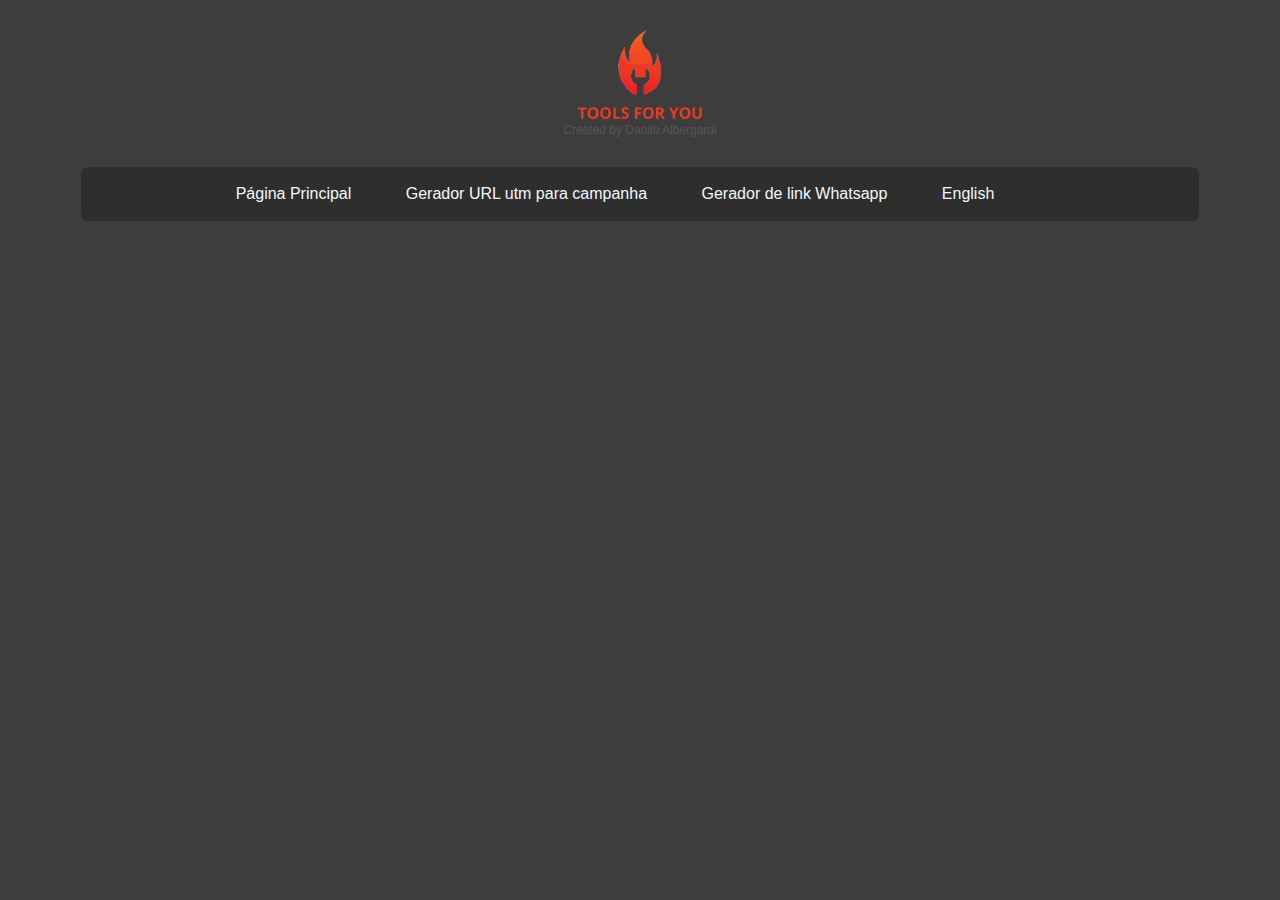
<file: index.html>
<!DOCTYPE html>
<html lang="pt-br">
<head>
	<meta charset="utf-8"/>
	<meta content="width=device-width, initial-scale=1, maximum-scale=1" name="viewport">
	<meta name="keywords" content="utm, gerador utm, utm campaign, google utm">
	<link rel="shortcut icon" type="image/x-icon" href="img/favicon.ico">

	<title>Gerar URL utm para campanha - Tools For You</title>
	<link href="css/style.css" rel="stylesheet"/>
	<script src="js/script.js"></script>
	<script src="js/bioep.min.js"></script>
	<script src="https://ajax.googleapis.com/ajax/libs/jquery/2.1.1/jquery.min.js"></script>
	<!-- Google Tag Manager -->
		<script>(function(w,d,s,l,i){w[l]=w[l]||[];w[l].push({'gtm.start':
		new Date().getTime(),event:'gtm.js'});var f=d.getElementsByTagName(s)[0],
		j=d.createElement(s),dl=l!='dataLayer'?'&l='+l:'';j.async=true;j.src=
		'https://www.googletagmanager.com/gtm.js?id='+i+dl;f.parentNode.insertBefore(j,f);
		})(window,document,'script','dataLayer','GTM-N76ZTQS');</script>
	<!-- End Google Tag Manager -->
	<script>
		// bioEp.init({
		// 	html: '<p class="titulo-q">Psiu, Clique em um anúncio para nos ajudar a melhorar o sistema</p></div><button class="botao_contato" type="submit" id="bio_ep_close" name="accept_click_ads" style=" /* padding: 30px; */ border-radius: 3px; height: 52px; width: 28%; left: unset; text-align: unset; position: unset; font-size: 0.8em; margin-bottom: 5px;">Vou clicar</button><p class="titulo-q" style=" font-size: 18px !important;margin: 15px !important;">Obrigado!</p><p class="titulo-q" style=" font-size: 16px !important; margin: 1px !important;">Quantos mais cliques, mais nos ajuda!</p>',
		// 	css: '.box-q{margin: 20px 0 0 0;}.comentario{width: 85%; margin: 20px 0 0 0;border: 1px solid #ded4d4;}.btn_q{width: 100%;height: 65px;}.botao_contato{margin: 15px 0 0 0 !important;float: none !important;}.titulo-q{font-size: 19px !important;margin: 18px;font-weight: bold;}#bio_ep{width: 400px; height: 230px; color: #333; background-color: #fafafa; text-align: center;}#bio_ep_bg{opacity: 0.7!important;}#bio_ep_close{padding: 2px 0 0 0;}' +
		// 	'#bio_ep_content {padding: 24px 0 0 0; font-family: "Titillium Web";}' +
		// 	'#bio_ep_content span:nth-child(2) {display: block; color: #f21b1b; font-size: 32px; font-weight: 600;}' +
		// 	'#bio_ep_content span:nth-child(3) {display: block; font-size: 16px;}' +
		// 	'#bio_ep_content span:nth-child(4) {display: block; margin: -5px 0 0 0; font-size: 16px; font-weight: 600;}' +
		// 	'.bio_btn {display: inline-block; margin: 18px 0 0 0; padding: 7px; color: #fff; font-size: 14px; font-weight: 600; background-color: #70bb39; border: 1px solid #47ad0b; cursor: pointer; -webkit-appearance: none; -moz-appearance: none; border-radius: 0; text-decoration: none;}',
		// 	fonts: ['//fonts.googleapis.com/css?family=Titillium+Web:300,400,600'],
		// 	cookieExp: 0
		// });
	</script>
	<script data-ad-client="ca-pub-6753564810765099" async src="https://pagead2.googlesyndication.com/pagead/js/adsbygoogle.js"></script>

</head>
<body>	
	<!-- Google Tag Manager (noscript) -->
		<noscript><iframe src="https://www.googletagmanager.com/ns.html?id=GTM-N76ZTQS"
		height="0" width="0" style="display:none;visibility:hidden"></iframe></noscript>
	<!-- End Google Tag Manager (noscript) -->
	<div class="container">
		<header>
			<div class="logo">
				<a href="/"><img class="img-logo" src="img/tools-for-you.png" alt="Logo Tools For You"></a>
				<p class="credits">Created by Danilo Albergardi</p>
	
			</div>
	
			<nav class="navegation" id="menu-main">
				<ul class="menu-main">
					<li>
						<a href="/">Página Principal</a>
						<a href="/gerador-de-url-para-campanha.html">Gerador URL utm para campanha</a>
						<!-- <a href="/gerador-de-url-utm-campanha-ads">Gerador URL utm para campanha</a> -->
						<a href="/gerador-de-link-whatsapp.html">Gerador de link Whatsapp</a>
						<a href="/verbal-tense.html">English</a>

					</li>
				</ul>
			</nav>
		</header>
	
	</div>
	<footer>	
		<script>	
			$("input[id^=C]").keyup(function(e) {
				var str = "";
				$("#C01").each(function(index) {
					str = str + $(this).val()
				});

				$("#C04").each(function(index) {
					var element = $(this);
                	if (element.val() == ""){
					} else{
						str = str + "/?&utm_campaign=" + $(this).val()
					}
				});

				$("#C02").each(function(index) {
					var element = $(this);
                	if (element.val() == ""){
					} else{
						str = str + "&utm_source=" + $(this).val();
					}
					

				});

				$("#C03").each(function(index) {
					var element = $(this);
                	if (element.val() == ""){
					} else{
						str = str + "&utm_medium="+ $(this).val();
					}
				});
				
				

				$("#C05").each(function(index) {
					var element = $(this);
                	if (element.val() == ""){
					} else{
						str = str + "&utm_term=" + $(this).val()
					}
				});

				$("#C06").each(function(index) {
					var element = $(this);
                	if (element.val() == ""){
					} else{
						str = str + "&utm_content=" + $(this).val()
					}
				});


				$("#cNum-resulturl").val(str);
			});	

			
			function copycontent() {
			var copyText = document.getElementById("cNum-resulturl");
			copyText.select();
			copyText.setSelectionRange(0, 99999); 
			document.execCommand("copy");

			alert("O texto foi copiado");
			}
			
		</script>
	</footer>
</body>
</html>
</file>
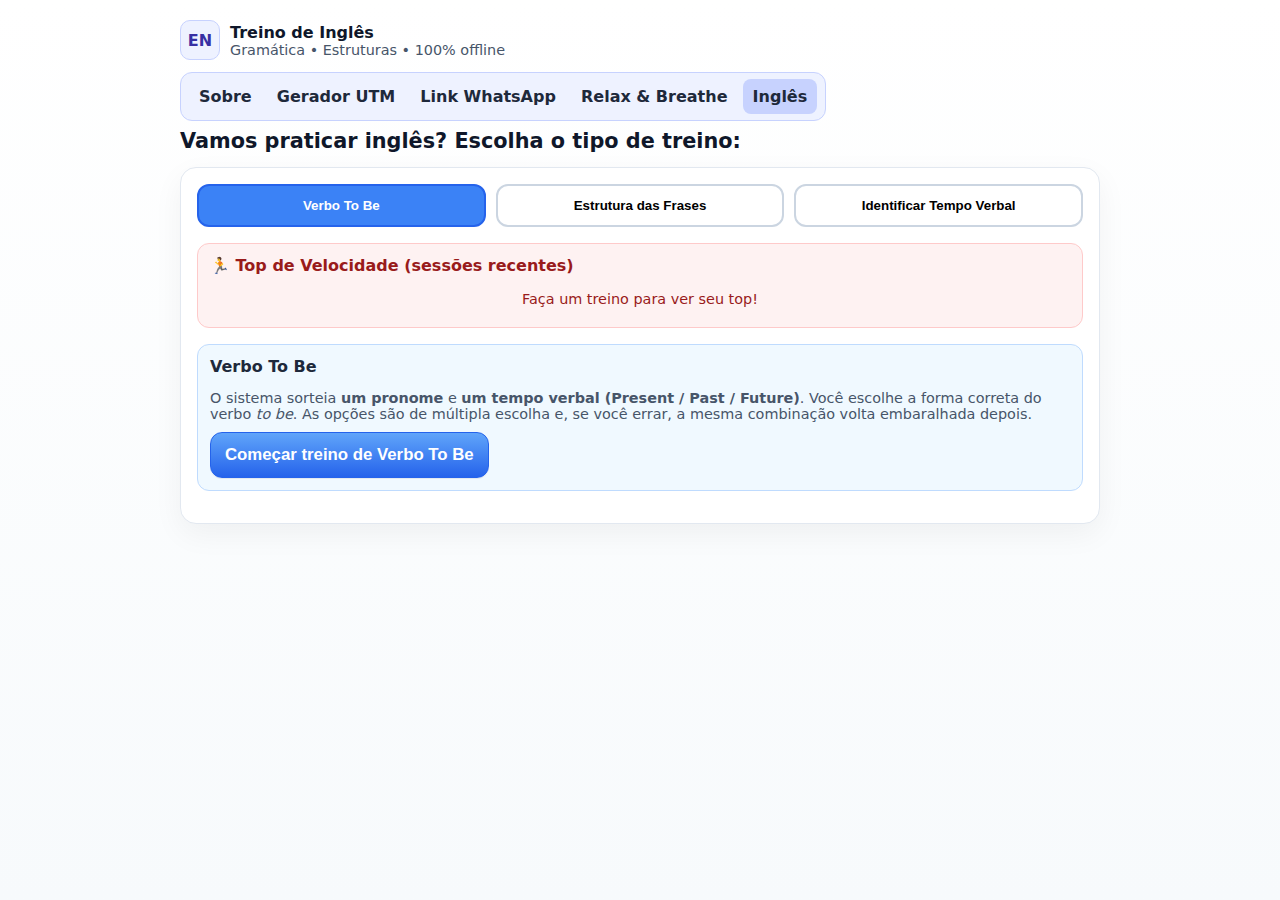
<file: english-practice.html>
<!DOCTYPE html>
<html lang="pt-BR">
<head>
<meta charset="utf-8" />
<meta name="viewport" content="width=device-width, initial-scale=1" />
<title>Praticar Inglês – Gramática & Estruturas</title>
<meta name="description" content="Treino de inglês focado em verbo to be, estruturas de frases e identificação de tempos verbais. Página estática com HTML, CSS e JS inline." />
<style>
  :root{
    --bg:#f7fafc; --fg:#0f172a; --muted:#475569; --accent:#2563eb; --accent-2:#1d4ed8; --card:#ffffff; --ring:#e2e8f0;
    --ok:#16a34a; --err:#dc2626; --ok-bg:#dcfce7; --err-bg:#fee2e2;
  }
  *{box-sizing:border-box}
  html,body{height:100%}
  body{
    margin:0; font-family:system-ui,-apple-system,Segoe UI,Roboto,Inter,Ubuntu,Arial,sans-serif;
    color:var(--fg); background:linear-gradient(180deg,#ffffff, var(--bg));
  }
  .wrap{max-width:960px;margin:0 auto;padding:20px}
  header{display:flex;align-items:center;justify-content:space-between;gap:12px;flex-wrap:wrap;margin-bottom:8px}
  .brand{display:flex;align-items:center;gap:10px}
  .logo{width:40px;height:40px;border-radius:10px;display:grid;place-items:center;background:#eef2ff;border:1px solid #c7d2fe;font-weight:800;color:#3730a3}
  nav{background:#eef2ff;border:1px solid #c7d2fe;border-radius:12px;padding:6px 8px}
  nav a{color:#1e293b;text-decoration:none;padding:8px 10px;border-radius:8px;display:inline-block;font-weight:600}
  nav a:hover{background:#e0e7ff}
  nav a[aria-current="page"]{background:#c7d2fe}

  h1.title{font-size:1.3rem;margin:8px 0 14px 0}

  .mode-selector{margin-bottom:16px;display:flex;gap:10px;flex-wrap:wrap;justify-content:center}
  .mode-btn{flex:1;min-width:180px;padding:12px;border:2px solid #cbd5e1;background:#fff;border-radius:12px;cursor:pointer;font-weight:600;transition:.2s}
  .mode-btn.active{background:#3b82f6;color:#fff;border-color:#2563eb}
  .mode-btn:hover{border-color:#94a3b8}

  .options-panel{background:#f0f9ff;border:1px solid #bfdbfe;border-radius:12px;padding:12px;margin-bottom:16px}
  .options-panel label{display:flex;align-items:center;gap:8px;cursor:pointer;margin:6px 0;font-weight:500}
  .options-panel input[type="checkbox"],
  .options-panel input[type="radio"]{cursor:pointer}
  .options-panel input[type="number"]{
    width:70px;padding:4px 6px;border-radius:8px;border:1px solid #cbd5e1;text-align:center;
  }

  .top-velocidade{background:#fef2f2;border:1px solid #fecaca;border-radius:12px;padding:12px;margin-bottom:16px}
  .top-velocidade-title{font-weight:700;color:#991b1b;margin-bottom:8px}
  .top-item{display:flex;justify-content:space-between;align-items:center;padding:6px 0;border-bottom:1px solid #fee2e2;font-size:.9rem}
  .top-item:last-child{border-bottom:none}
  .top-rank{font-weight:700;color:#dc2626;min-width:24px}
  .top-time{color:#7f1d1d;font-weight:600}
  .top-streak{background:#fcd34d;color:#78350f;padding:2px 6px;border-radius:4px;font-size:.75rem;font-weight:600}

  .stats-row{display:flex;gap:12px;flex-wrap:wrap;margin:8px 0}
  .stat-box{background:#f8fafc;border:1px solid #e2e8f0;border-radius:8px;padding:8px 12px;text-align:center;flex:1;min-width:140px}
  .stat-box-label{font-size:.85rem;color:#64748b;text-transform:uppercase}
  .stat-box-value{font-size:1.1rem;font-weight:700;color:#0f172a}

  .panel{background:var(--card);border:1px solid var(--ring);border-radius:16px;box-shadow:0 10px 30px #0000000d;padding:16px}
  .center{display:flex;flex-direction:column;align-items:center;justify-content:center;text-align:center}

  .grid{display:grid;gap:12px}
  .grid-choices{grid-template-columns:repeat(2,minmax(0,1fr))}
  @media (min-width:768px){ .grid-choices{grid-template-columns:repeat(3,minmax(0,1fr))} }
  @media (max-width:640px){ .grid-choices{grid-template-columns:repeat(2,minmax(0,1fr))} }

  .btn{
    appearance:none; border:1px solid #cbd5e1; background:#ffffff; color:#0f172a; padding:10px 12px; border-radius:12px; cursor:pointer; font-weight:700;
    transition:.15s transform ease, .2s background ease, .2s box-shadow ease, .2s border-color ease;
    box-shadow:0 1px 0 #e2e8f0; font-size:.95rem;
  }
  .btn:hover{transform:translateY(-1px); background:#f8fafc; border-color:#94a3b8}
  .btn:active{transform:translateY(0)}
  .btn-lg{font-size:1.05rem;padding:12px 14px}
  .btn-primary{background:linear-gradient(180deg, #60a5fa, #2563eb); color:#fff; border-color:#2563eb}
  .btn-primary:hover{background:linear-gradient(180deg, #93c5fd, #3b82f6); filter:saturate(1.05); box-shadow:0 4px 18px #3b82f633}
  .btn-ghost{background:#fff}
  .btn-inline{padding:8px 10px;font-size:.9rem}
  .btn-choice{width:100%;justify-content:center;display:inline-flex;align-items:center;text-align:center;white-space:normal}
  .btn-choice.selected{border-color:#2563eb;background:#eff6ff;color:#1d4ed8}

  .stat{
    display:flex; align-items:center; justify-content:space-between; gap:12px; flex-wrap:wrap; margin:8px 0 12px 0;
    color:var(--muted); font-weight:600
  }
  .badge{display:inline-flex;align-items:center;gap:8px;padding:6px 10px;border-radius:999px;background:#eff6ff;border:1px solid #bfdbfe;color:#1e3a8a;font-size:.9rem}

  .question{font-size:1.6rem; font-weight:800; letter-spacing:.5px;text-align:center}
  .muted{color:var(--muted);font-size:.9rem}

  .inputRow{display:flex;gap:10px;justify-content:center;align-items:center;flex-wrap:wrap;margin-top:10px}
  input[type="text"]{
    min-width:260px; max-width:100%; text-align:left; font-size:1rem; padding:10px 12px; border-radius:12px; border:1px solid #cbd5e1; outline:2px solid transparent;
    background:#ffffff;
  }
  input[type="text"]:focus{border-color:#94a3b8; box-shadow:0 0 0 4px #60a5fa33}

  .feedback{margin-top:14px; font-weight:700; min-height:28px}
  .ok{color:var(--ok); background:var(--ok-bg); border:1px solid #86efac; padding:8px 10px; border-radius:10px; display:inline-block}
  .err{color:var(--err); background:var(--err-bg); border:1px solid #fca5a5; padding:8px 10px; border-radius:10px; display:inline-block}

  .actions-end{display:flex;gap:10px;justify-content:center;margin-top:16px;flex-wrap:wrap}

  .hidden{display:none !important}

  .floating-check{
    margin-top:20px;
    display:flex;
    justify-content:flex-end;
  }
  #floatingCheckWrapper{
    position:fixed;
    bottom:16px;
    right:16px;
    z-index:20;
  }

  .helper-box{
    margin-top:10px;
    padding:8px 10px;
    border-radius:10px;
    background:#f8fafc;
    border:1px solid #e2e8f0;
    font-size:.85rem;
    color:#475569;
    max-width:100%;
  }

  .category-desc{font-size:.9rem;color:#475569;margin-bottom:10px}

  /* ==== Blocos de estrutura (apenas estrutura da frase) ==== */
  .structure-builder{
    margin-top:14px;
    width:100%;
  }
  .structure-answer{
    min-height:44px;
    border-radius:12px;
    border:1px solid #cbd5e1;
    background:#ffffff;
    padding:6px 8px;
    display:flex;
    flex-wrap:wrap;
    gap:6px;
    cursor:pointer;
  }
  .structure-answer.empty::before{
    content:"Clique nos blocos abaixo para montar a estrutura...";
    color:#9ca3af;
    font-size:.85rem;
  }
  .structure-bank{
    margin-top:8px;
    display:flex;
    flex-wrap:wrap;
    gap:6px;
  }
  .token-chip{
    border-radius:999px;
    border:1px dashed #94a3b8;
    background:#e5f0ff;
    padding:4px 8px;
    font-size:.8rem;
    cursor:pointer;
    white-space:nowrap;
  }
  .token-chip:hover{
    border-style:solid;
    border-color:#2563eb;
    background:#dbeafe;
  }
</style>
</head>
<body>
  <div class="wrap">
    <header>
      <div class="brand">
        <div class="logo" aria-hidden="true">EN</div>
        <div>
          <div style="font-weight:800">Treino de Inglês</div>
          <div class="muted" style="font-size:.9rem">Gramática • Estruturas • 100% offline</div>
        </div>
      </div>
      <nav>
        <a href="index.html">Sobre</a>
        <a href="gerador-de-url-para-campanha.html">Gerador UTM</a>
        <a href="gerador-de-link-whatsapp.html">Link WhatsApp</a>
        <a href="relax-and-breathe.html">Relax & Breathe</a>
        <a href="#" aria-current="page">Inglês</a>
      </nav>
    </header>

    <h1 class="title">Vamos praticar inglês? Escolha o tipo de treino:</h1>

    <!-- Tela inicial de escolha -->
    <section id="home" class="panel">
      <!-- Seleção de modo -->
      <div class="mode-selector">
        <button class="mode-btn active" data-mode="toBe">Verbo To Be</button>
        <button class="mode-btn" data-mode="structure">Estrutura das Frases</button>
        <button class="mode-btn" data-mode="tenseIdentify">Identificar Tempo Verbal</button>
      </div>

      <!-- Top de Velocidade -->
      <div id="topVelocidadeContainer" class="top-velocidade">
        <div class="top-velocidade-title">🏃 Top de Velocidade (sessões recentes)</div>
        <div id="topList">
          <div style="color:#991b1b;font-size:.9rem;text-align:center;padding:8px">
            Faça um treino para ver seu top!
          </div>
        </div>
      </div>

      <!-- Opções por modo -->
      <!-- Verbo To Be -->
      <div id="modeToBeOptions" class="options-panel">
        <div style="margin-bottom:6px;font-weight:700;color:#1e293b">Verbo To Be</div>
        <p class="category-desc">
          O sistema sorteia <strong>um pronome</strong> e <strong>um tempo verbal (Present / Past / Future)</strong>.
          Você escolhe a forma correta do verbo <em>to be</em>. As opções são de múltipla escolha e,
          se você errar, a mesma combinação volta embaralhada depois.
        </p>
        <button id="startToBe" class="btn btn-primary btn-lg">Começar treino de Verbo To Be</button>
      </div>

      <!-- Estrutura das frases -->
      <div id="modeStructureOptions" class="options-panel hidden">
        <div style="margin-bottom:6px;font-weight:700;color:#1e293b">Estrutura das Frases</div>
        <p class="category-desc">
          Escolha quais <strong>tempos verbais</strong> deseja praticar e como deseja praticar.
          Você pode treinar <strong>tradução da frase</strong> (PT → EN) ou
          <strong>apenas a estrutura</strong>, montando a ordem correta com blocos clicáveis.
          Perguntas erradas voltam embaralhadas até serem acertadas.
        </p>

        <div style="margin:8px 0 4px 0;font-weight:600">Como você quer praticar?</div>
        <label><input type="radio" name="structureMode" value="translate" checked> Tradução da frase (PT → EN)</label>
        <label><input type="radio" name="structureMode" value="pattern"> Apenas estrutura da frase (montar blocos)</label>

        <div style="margin-top:10px;margin-bottom:6px;font-weight:600">Tempos verbais para praticar:</div>
        <label><input type="checkbox" class="structure-tense" data-tense="simplePresent" checked> Simple Present</label>
        <label><input type="checkbox" class="structure-tense" data-tense="presentContinuous" checked> Present Continuous</label>
        <label><input type="checkbox" class="structure-tense" data-tense="presentPerfect"> Present Perfect</label>
        <label><input type="checkbox" class="structure-tense" data-tense="presentPerfectContinuous"> Present Perfect Continuous</label>
        <label><input type="checkbox" class="structure-tense" data-tense="simplePast" checked> Simple Past</label>
        <label><input type="checkbox" class="structure-tense" data-tense="pastContinuous" checked> Past Continuous</label>
        <label><input type="checkbox" class="structure-tense" data-tense="simpleFuture" checked> Simple Future</label>
        <label><input type="checkbox" class="structure-tense" data-tense="futureContinuous" checked> Future Continuous</label>
        <label><input type="checkbox" class="structure-tense" data-tense="modalVerb"> Modal Verb</label>

        <div style="margin-top:10px;display:flex;align-items:center;gap:8px;flex-wrap:wrap">
          <span style="font-size:.9rem;font-weight:600">Perguntas por estrutura (variações por tempo + afirm./neg./interrog.):</span>
          <input type="number" id="questionsPerStructure" min="1" max="20" value="2" />
          <span class="muted">(padrão: 2 por estrutura)</span>
        </div>

        <p class="muted" style="margin-top:8px">
          Obs.: internamente há várias frases por tempo verbal (positivo, negativo, interrogativo).
          Por enquanto usei algumas variações de exemplo; você pode editar o arquivo e adicionar até 20
          por estrutura, seguindo o mesmo formato.
        </p>

        <button id="startStructure" class="btn btn-primary btn-lg" style="margin-top:10px">
          Começar treino de Estrutura das Frases
        </button>
      </div>

      <!-- Identificar tempo verbal -->
      <div id="modeTenseOptions" class="options-panel hidden">
        <div style="margin-bottom:6px;font-weight:700;color:#1e293b">Identificar Tempo Verbal</div>
        <p class="category-desc">
          Você vê uma frase em inglês e escolhe <strong>qual é o tempo verbal</strong>
          (Simple Present, Present Continuous, Simple Past, etc.).<br>
          Se errar, a frase volta depois, embaralhada no meio das demais.
        </p>
        <button id="startTenseIdentify" class="btn btn-primary btn-lg">
          Começar treino de Identificar Tempo Verbal
        </button>
      </div>
    </section>

    <!-- Jogo -->
    <section id="game" class="panel hidden">
      <div class="stat">
        <div class="badge">Modo: <span id="lblMode">?</span></div>
        <div class="badge">Progresso: <span id="lblProgress">0/0</span></div>
        <div class="badge" id="badgeTime">Tempo atual: <span id="lblTime">0,0s</span></div>
      </div>

      <div class="stats-row">
        <div class="stat-box">
          <div class="stat-box-label">Melhor tempo da sessão</div>
          <div class="stat-box-value" id="bestTimeDisplay">-</div>
        </div>
        <div class="stat-box">
          <div class="stat-box-label">Tempo médio por acerto</div>
          <div class="stat-box-value" id="avgTimeDisplay">-</div>
        </div>
        <div class="stat-box">
          <div class="stat-box-label">Streak de recordes</div>
          <div class="stat-box-value" id="streakDisplay">-</div>
        </div>
      </div>

      <div class="center" style="padding:6px 0 2px 0">
        <div id="question" class="question">–</div>
        <div id="questionHelper" class="helper-box hidden"></div>

        <!-- Opções de múltipla escolha -->
        <div id="choicesContainer" class="grid grid-choices hidden" style="margin-top:14px;width:100%"></div>

        <!-- Input de texto para Estrutura das Frases (tradução) -->
        <div id="textInputRow" class="inputRow hidden">
          <label for="textAnswer" class="muted" style="position:absolute;left:-9999px">Resposta em inglês</label>
          <input id="textAnswer" type="text" placeholder="Digite a frase em inglês aqui" autocomplete="off" />
        </div>

        <!-- Builder para APENAS ESTRUTURA DA FRASE -->
        <div id="structureBuilder" class="structure-builder hidden">
          <div class="muted" style="margin-bottom:6px">
            Monte a estrutura gramatical correta desta frase clicando nos blocos abaixo.
            Clique em um bloco da resposta para removê-lo.
          </div>
          <div id="structureAnswer" class="structure-answer empty"></div>
          <div id="structureBank" class="structure-bank"></div>
        </div>

        <div class="inputRow" style="margin-top:10px">
          <button id="btnCheck" class="btn btn-primary btn-inline">Validar</button>
          <button id="btnNext" class="btn btn-ghost btn-inline hidden">Próxima</button>
        </div>

        <div id="feedback" class="feedback" aria-live="polite"></div>

        <div style="margin-top:12px">
          <button id="btnSwitch" class="btn btn-ghost btn-inline">Escolher outro treino</button>
        </div>
      </div>

      <div id="end" class="center hidden" style="margin-top:16px">
        <div class="ok">
          Parabéns! Você concluiu o treino de <span id="endMode">?</span> 🎉
        </div>
        <div id="timeSummary" class="muted" style="margin-top:10px;font-weight:600"></div>
        <div id="sessionSummary" class="muted" style="margin-top:4px;font-weight:600"></div>
        <div class="actions-end">
          <button id="btnRestart" class="btn">Reiniciar o mesmo treino</button>
          <button id="btnHome" class="btn">Voltar para o início</button>
        </div>
      </div>
    </section>
  </div>

  <!-- Botão flutuante de "Validar" -->
  <div id="floatingCheckWrapper" class="floating-check hidden">
    <button id="btnCheckFloating" type="button" class="btn btn-primary" aria-label="Validar resposta">Validar</button>
  </div>

<script>
(function(){
  // ==========================
  //  UTILITÁRIOS GERAIS
  // ==========================
  function choice(arr){ return arr[Math.floor(Math.random()*arr.length)]; }
  function shuffle(arr){
    const copy = [...arr];
    for(let i = copy.length - 1; i > 0; i--){
      const j = Math.floor(Math.random() * (i + 1));
      [copy[i], copy[j]] = [copy[j], copy[i]];
    }
    return copy;
  }
  function formatSeconds(ms){
    const seconds = ms / 1000;
    if(seconds >= 60){
      const minutes = Math.floor(seconds / 60);
      const remainder = seconds - minutes * 60;
      const remainderStr = remainder.toFixed(1).replace('.', ',');
      return minutes + 'm ' + remainderStr + 's';
    }
    return seconds.toFixed(1).replace('.', ',') + 's';
  }

  function normalizeSentence(str){
    if(!str) return '';
    let s = String(str).toLowerCase();

    // Normalizar contrações comuns (inglês)
    const replacements = [
      ["don't","do not"],
      ["doesn't","does not"],
      ["didn't","did not"],
      ["can't","cannot"],
      ["won't","will not"],
      ["isn't","is not"],
      ["aren't","are not"],
      ["wasn't","was not"],
      ["weren't","were not"],
      ["hasn't","has not"],
      ["haven't","have not"],
      ["couldn't","could not"],
      ["shouldn't","should not"],
      ["mustn't","must not"],
      ["i'm","i am"],
      ["you're","you are"],
      ["we're","we are"],
      ["they're","they are"],
      ["he's","he is"],
      ["she's","she is"],
      ["it's","it is"],
      ["i’ve","i have"],
      ["we’ve","we have"],
      ["they’ve","they have"],
      ["she’s","she has"],
      ["he’s","he has"]
    ];
    replacements.forEach(([from,to])=>{
      const re = new RegExp("\\b"+from+"\\b","g");
      s = s.replace(re,to);
    });

    // remover pontuação simples
    s = s.replace(/[.,!?]/g,' ');

    // remover aspas
    s = s.replace(/["']/g,'');

    // espaços extras
    s = s.replace(/\s+/g,' ').trim();
    return s;
  }

  function splitGrammarToTokens(grammar){
    if(!grammar) return [];
    return grammar.split('+').map(s => s.trim()).filter(Boolean);
  }

  const STRUCTURE_DISTRACTORS = [
    'subject',
    'verb (base form)',
    'verb (+s)',
    'verb (-ing)',
    'past participle',
    'complement',
    'do/does',
    'did',
    'will',
    'will be',
    'have/has',
    'have/has been',
    'to be (present)',
    'to be (past)',
    'modal'
  ];

  // ==========================
  //  ELEMENTOS DO DOM
  // ==========================
  const elHome = document.getElementById('home');
  const elGame = document.getElementById('game');

  const modeButtons = document.querySelectorAll('.mode-btn');
  const modeToBeOptions = document.getElementById('modeToBeOptions');
  const modeStructureOptions = document.getElementById('modeStructureOptions');
  const modeTenseOptions = document.getElementById('modeTenseOptions');

  const startToBeBtn = document.getElementById('startToBe');
  const startStructureBtn = document.getElementById('startStructure');
  const startTenseIdentifyBtn = document.getElementById('startTenseIdentify');

  const lblMode = document.getElementById('lblMode');
  const lblProgress = document.getElementById('lblProgress');
  const lblTime = document.getElementById('lblTime');
  const bestTimeDisplay = document.getElementById('bestTimeDisplay');
  const avgTimeDisplay = document.getElementById('avgTimeDisplay');
  const streakDisplay = document.getElementById('streakDisplay');

  const elQuestion = document.getElementById('question');
  const elHelper = document.getElementById('questionHelper');
  const choicesContainer = document.getElementById('choicesContainer');
  const textInputRow = document.getElementById('textInputRow');
  const textAnswerInput = document.getElementById('textAnswer');

  const structureBuilderEl = document.getElementById('structureBuilder');
  const structureAnswerEl = document.getElementById('structureAnswer');
  const structureBankEl = document.getElementById('structureBank');

  const btnCheck = document.getElementById('btnCheck');
  const btnNext = document.getElementById('btnNext');
  const btnCheckFloating = document.getElementById('btnCheckFloating');
  const floatingWrapper = document.getElementById('floatingCheckWrapper');

  const btnSwitch = document.getElementById('btnSwitch');
  const btnRestart = document.getElementById('btnRestart');
  const btnHome = document.getElementById('btnHome');

  const elFeedback = document.getElementById('feedback');
  const elEnd = document.getElementById('end');
  const elEndMode = document.getElementById('endMode');
  const elTimeSummary = document.getElementById('timeSummary');
  const elSessionSummary = document.getElementById('sessionSummary');
  const topList = document.getElementById('topList');

  const structureTenseCheckboxes = document.querySelectorAll('.structure-tense');
  const questionsPerStructureInput = document.getElementById('questionsPerStructure');
  const structureModeRadios = document.querySelectorAll('input[name="structureMode"]');

  // ==========================
  //  ESTADO GLOBAL
  // ==========================
  let currentMode = 'toBe'; // 'toBe', 'structure', 'tenseIdentify'
  let currentModeOptions = null;
  let questions = [];       // array de objetos de pergunta
  let remainingIndexes = []; // índices que ainda precisam ser acertados
  let currentIndex = null;
  let selectedChoiceValue = null; // para múltipla escolha

  let totalQuestions = 0;
  let correctCount = 0;
  let attempts = 0;

  // tempo
  let questionStart = null;
  let questionInterval = null;
  let totalTimeMs = 0;
  let timeRecords = [];
  let currentBestTime = null;
  let currentStreak = 0;

  // sessão (para top de velocidade)
  let sessionId = null;
  let lastModeForRestart = null;   // para reiniciar
  let lastOptionsForRestart = null;
  const STORAGE_KEY_SESSIONS = 'englishPracticeSessions_v1';

  // modo da estrutura (config da home)
  let structurePracticeMode = 'translate';
  let structureAnswerTokensCurrent = [];
  let structureBankTokensCurrent = [];

  // ==========================
  //  GERAÇÃO DO SESSION ID
  // ==========================
  function createSessionId(){
    const rand = Math.floor(100 + Math.random()*900);
    const now = new Date();
    const hh = String(now.getHours()).padStart(2,'0');
    const mm = String(now.getMinutes()).padStart(2,'0');
    const dd = String(now.getDate()).padStart(2,'0');
    const mon = String(now.getMonth()+1).padStart(2,'0');
    return rand + '#' + hh + 'h' + mm + '_' + dd + '/' + mon;
  }
  sessionId = createSessionId();

  // ==========================
  //  CONTROLE DE TEMPO
  // ==========================
  function clearQuestionTimer(){
    if(questionInterval){
      clearInterval(questionInterval);
      questionInterval = null;
    }
  }
  function resetQuestionTimer(){
    clearQuestionTimer();
    questionStart = null;
    lblTime.textContent = '0,0s';
  }
  function startQuestionTimer(){
    clearQuestionTimer();
    questionStart = performance.now();
    lblTime.textContent = '0,0s';
    questionInterval = setInterval(()=>{
      if(questionStart !== null){
        const elapsed = performance.now() - questionStart;
        lblTime.textContent = formatSeconds(elapsed);
      }
    },100);
  }
  function finalizeQuestionTime(){
    if(questionStart === null) return 0;
    const elapsed = performance.now() - questionStart;
    totalTimeMs += elapsed;
    timeRecords.push(elapsed);
    clearQuestionTimer();
    questionStart = null;
    lblTime.textContent = formatSeconds(elapsed);
    return elapsed;
  }
  function resetTimeStats(){
    totalTimeMs = 0;
    timeRecords = [];
    currentBestTime = null;
    currentStreak = 0;
    resetQuestionTimer();
    bestTimeDisplay.textContent = '-';
    avgTimeDisplay.textContent = '-';
    streakDisplay.textContent = '-';
    elTimeSummary.textContent = '';
  }
  function updateSessionStats(){
    if(!timeRecords.length) return;
    const bestTime = Math.min(...timeRecords);
    const avgTime = timeRecords.reduce((a,b)=>a+b,0) / timeRecords.length;

    if(currentBestTime === null || bestTime < currentBestTime){
      currentBestTime = bestTime;
      currentStreak = 1;
    }else if(Math.abs(bestTime - currentBestTime) < 50){
      currentStreak++;
    }else{
      currentStreak = 0;
    }

    bestTimeDisplay.textContent = formatSeconds(bestTime);
    avgTimeDisplay.textContent = formatSeconds(avgTime);
    streakDisplay.textContent = currentStreak > 1 ? (currentStreak + 'x 🔥') : '-';
  }

  // ==========================
  //  TOPO DE VELOCIDADE
  // ==========================
  function loadSessions(){
    const raw = localStorage.getItem(STORAGE_KEY_SESSIONS);
    if(!raw) return [];
    try{
      const data = JSON.parse(raw);
      if(Array.isArray(data)) return data;
      return [];
    }catch(e){
      return [];
    }
  }
  function saveSessions(list){
    localStorage.setItem(STORAGE_KEY_SESSIONS, JSON.stringify(list));
  }
  function addSessionRecord(record){
    const list = loadSessions();
    list.unshift(record);
    // mantém só os últimos 20
    if(list.length > 20) list.length = 20;
    saveSessions(list);
  }
  function updateTopVelocidade(){
    if(!topList) return;
    const list = loadSessions();
    if(!list.length){
      topList.innerHTML = '<div style="color:#991b1b;font-size:.9rem;text-align:center;padding:8px">Faça um treino para ver seu top!</div>';
      return;
    }

    // ordenar por velocidade (desc) e mais recente em caso de empate
    const sorted = [...list].sort((a,b)=>{
      if(b.speed === a.speed) return b.timestamp - a.timestamp;
      return b.speed - a.speed;
    });

    const top = sorted.slice(0,5);
    let rank = 1;
    const html = top.map(rec=>{
      const modeLabel = rec.modeLabel || rec.mode;
      const progress = rec.correct + '/' + rec.total;
      const speedStr = rec.speed.toFixed(2).replace('.',',');
      const timeStr = formatSeconds(rec.totalTimeMs);
      return `
        <div class="top-item">
          <span><span class="top-rank">#${rank++}</span> ${modeLabel} – <strong>${rec.sessionId}</strong></span>
          <div style="display:flex;flex-direction:column;align-items:flex-end;font-size:.8rem">
            <span class="top-time">Vel.: ${speedStr} q/s</span>
            <span style="color:#7f1d1d">Prog.: ${progress} • ${timeStr}</span>
          </div>
        </div>
      `;
    }).join('');
    topList.innerHTML = html;
  }

  // ==========================
  //  VISIBILIDADE DE CONTROLES
  // ==========================
  function showValidate(show){
    btnCheck.classList.toggle('hidden', !show);
    if(floatingWrapper){
      floatingWrapper.classList.toggle('hidden', !show);
    }
  }
  function showNext(show){
    btnNext.classList.toggle('hidden', !show);
  }
  function showHelper(text){
    if(text){
      elHelper.textContent = text;
      elHelper.classList.remove('hidden');
    }else{
      elHelper.textContent = '';
      elHelper.classList.add('hidden');
    }
  }
  function showChoices(show){
    choicesContainer.classList.toggle('hidden', !show);
    if(show){
      textInputRow.classList.add('hidden');
      if(structureBuilderEl) structureBuilderEl.classList.add('hidden');
    }
  }
  function showTextInput(show){
    textInputRow.classList.toggle('hidden', !show);
    if(show){
      choicesContainer.classList.add('hidden');
      if(structureBuilderEl) structureBuilderEl.classList.add('hidden');
    }
  }
  function showStructureBuilder(show){
    if(!structureBuilderEl) return;
    structureBuilderEl.classList.toggle('hidden', !show);
    if(show){
      choicesContainer.classList.add('hidden');
      textInputRow.classList.add('hidden');
    }
  }

  function updateProgress(){
    lblProgress.textContent = correctCount + '/' + totalQuestions;
  }

  // ==========================
  //  DADOS – VERBO TO BE
  // ==========================
  const TO_BE_PRONOUNS = [
    { id:'i', label:'I', forms:{present:'am',past:'was',future:'will'} },
    { id:'you', label:'You', forms:{present:'are',past:'were',future:'will'} },
    { id:'he', label:'He', forms:{present:'is',past:'was',future:'will'} },
    { id:'she', label:'She', forms:{present:'is',past:'was',future:'will'} },
    { id:'it', label:'It', forms:{present:'is',past:'was',future:'will'} },
    { id:'we', label:'We', forms:{present:'are',past:'were',future:'will'} },
    { id:'you_pl', label:'You (plural)', forms:{present:'are',past:'were',future:'will'} },
    { id:'they', label:'They', forms:{present:'are',past:'were',future:'will'} }
  ];
  const TO_BE_TENSES = [
    { id:'present', label:'Present' },
    { id:'past', label:'Past' },
    { id:'future', label:'Future' }
  ];
  function getToBeOptions(tenseId){
    if(tenseId === 'present'){
      return shuffle(['am','are','is']);
    }
    if(tenseId === 'past'){
      return shuffle(['was','were']);
    }
    // future – sempre conter 'will', com alguns distratores
    const base = ['will','am','are','is','was','were'];
    return shuffle(base);
  }

  // ==========================
  //  DADOS – ESTRUTURA DAS FRASES
  // ==========================
  const STRUCTURES = [
    {
      tenseId:'simplePresent',
      tenseLabel:'Simple Present',
      patterns:[
        {
          polarity:'positive',
          label:'Positive',
          grammar:'subject + verb (base form) + complement',
          examples:[
            {pt:'Eu trabalho aqui.', en:'I work here.'},
            {pt:'Ela lê livros todos os dias.', en:'She reads books every day.'},
            {pt:'Eles jogam futebol aos sábados.', en:'They play soccer on Saturdays.'},
            {pt:'Nós moramos em São Paulo.', en:'We live in São Paulo.'},
            {pt:'Ele estuda inglês de manhã.', en:'He studies English in the morning.'}
          ]
        },
        {
          polarity:'negative',
          label:'Negative',
          grammar:'subject + auxiliary (do/does) + not + verb (base form) + complement',
          examples:[
            {pt:'Eu não trabalho aqui.', en:'I do not work here.'},
            {pt:'Ela não lê livros à noite.', en:'She does not read books at night.'},
            {pt:'Eles não jogam futebol no domingo.', en:'They do not play soccer on Sunday.'},
            {pt:'Nós não moramos perto daqui.', en:'We do not live near here.'},
            {pt:'Ele não estuda inglês à noite.', en:'He does not study English at night.'}
          ]
        },
        {
          polarity:'interrogative',
          label:'Interrogative',
          grammar:'auxiliary (do/does) + subject + verb (base form) + complement',
          examples:[
            {pt:'Você trabalha aqui?', en:'Do you work here?'},
            {pt:'Ela lê livros todos os dias?', en:'Does she read books every day?'},
            {pt:'Eles jogam futebol aos sábados?', en:'Do they play soccer on Saturdays?'},
            {pt:'Nós moramos em São Paulo?', en:'Do we live in São Paulo?'},
            {pt:'Ele estuda inglês de manhã?', en:'Does he study English in the morning?'}
          ]
        }
      ]
    },
    {
      tenseId:'presentContinuous',
      tenseLabel:'Present Continuous',
      patterns:[
        {
          polarity:'positive',
          label:'Positive',
          grammar:'subject + to be (present) + verb (-ing) + complement',
          examples:[
            {pt:'Eu estou trabalhando aqui agora.', en:'I am working here now.'},
            {pt:'Ela está lendo um livro.', en:'She is reading a book.'},
            {pt:'Eles estão jogando futebol no parque.', en:'They are playing soccer in the park.'},
            {pt:'Nós estamos morando em São Paulo temporariamente.', en:'We are living in São Paulo temporarily.'},
            {pt:'Ele está estudando inglês neste momento.', en:'He is studying English at the moment.'}
          ]
        },
        {
          polarity:'negative',
          label:'Negative',
          grammar:'subject + to be (present) + not + verb (-ing) + complement',
          examples:[
            {pt:'Eu não estou trabalhando aqui agora.', en:'I am not working here now.'},
            {pt:'Ela não está lendo um livro.', en:'She is not reading a book.'},
            {pt:'Eles não estão jogando futebol no parque.', en:'They are not playing soccer in the park.'},
            {pt:'Nós não estamos morando em São Paulo.', en:'We are not living in São Paulo.'},
            {pt:'Ele não está estudando inglês neste momento.', en:'He is not studying English at the moment.'}
          ]
        },
        {
          polarity:'interrogative',
          label:'Interrogative',
          grammar:'to be (present) + subject + verb (-ing) + complement',
          examples:[
            {pt:'Você está trabalhando aqui agora?', en:'Are you working here now?'},
            {pt:'Ela está lendo um livro?', en:'Is she reading a book?'},
            {pt:'Eles estão jogando futebol no parque?', en:'Are they playing soccer in the park?'},
            {pt:'Nós estamos morando em São Paulo?', en:'Are we living in São Paulo?'},
            {pt:'Ele está estudando inglês neste momento?', en:'Is he studying English at the moment?'}
          ]
        }
      ]
    },
    {
      tenseId:'presentPerfect',
      tenseLabel:'Present Perfect',
      patterns:[
        {
          polarity:'positive',
          label:'Positive',
          grammar:'subject + have/has + past participle + complement',
          examples:[
            {pt:'Eu já visitei Londres.', en:'I have visited London.'},
            {pt:'Ela já leu este livro.', en:'She has read this book.'},
            {pt:'Eles já viram esse filme.', en:'They have seen that movie.'},
            {pt:'Nós já moramos em três cidades diferentes.', en:'We have lived in three different cities.'},
            {pt:'Ele já estudou inglês antes.', en:'He has studied English before.'}
          ]
        },
        {
          polarity:'negative',
          label:'Negative',
          grammar:'subject + have/has + not + past participle + complement',
          examples:[
            {pt:'Eu ainda não visitei Londres.', en:'I have not visited London yet.'},
            {pt:'Ela ainda não leu este livro.', en:'She has not read this book yet.'},
            {pt:'Eles ainda não viram esse filme.', en:'They have not seen that movie yet.'},
            {pt:'Nós ainda não moramos fora do Brasil.', en:'We have not lived outside Brazil.'},
            {pt:'Ele ainda não estudou inglês online.', en:'He has not studied English online yet.'}
          ]
        },
        {
          polarity:'interrogative',
          label:'Interrogative',
          grammar:'have/has + subject + past participle + complement',
          examples:[
            {pt:'Você já visitou Londres?', en:'Have you visited London?'},
            {pt:'Ela já leu este livro?', en:'Has she read this book?'},
            {pt:'Eles já viram esse filme?', en:'Have they seen that movie?'},
            {pt:'Nós já moramos em outra cidade?', en:'Have we lived in another city?'},
            {pt:'Ele já estudou inglês antes?', en:'Has he studied English before?'}
          ]
        }
      ]
    },
    {
      tenseId:'presentPerfectContinuous',
      tenseLabel:'Present Perfect Continuous',
      patterns:[
        {
          polarity:'positive',
          label:'Positive',
          grammar:'subject + have/has been + verb (-ing) + complement',
          examples:[
            {pt:'Eu tenho estudado inglês ultimamente.', en:'I have been studying English lately.'},
            {pt:'Ela tem trabalhado muito nos últimos meses.', en:'She has been working a lot in the last few months.'},
            {pt:'Eles têm jogado futebol todas as semanas.', en:'They have been playing soccer every week.'},
            {pt:'Nós temos morado aqui desde janeiro.', en:'We have been living here since January.'},
            {pt:'Ele tem assistido muitas séries recentes.', en:'He has been watching many recent series.'}
          ]
        },
        {
          polarity:'negative',
          label:'Negative',
          grammar:'subject + have/has not been + verb (-ing) + complement',
          examples:[
            {pt:'Eu não tenho estudado inglês ultimamente.', en:'I have not been studying English lately.'},
            {pt:'Ela não tem trabalhado muito nos últimos meses.', en:'She has not been working a lot in the last few months.'},
            {pt:'Eles não têm jogado futebol todas as semanas.', en:'They have not been playing soccer every week.'},
            {pt:'Nós não temos morado aqui há muito tempo.', en:'We have not been living here for long.'},
            {pt:'Ele não tem assistido muitas séries recentes.', en:'He has not been watching many recent series.'}
          ]
        },
        {
          polarity:'interrogative',
          label:'Interrogative',
          grammar:'have/has + subject + been + verb (-ing) + complement',
          examples:[
            {pt:'Você tem estudado inglês ultimamente?', en:'Have you been studying English lately?'},
            {pt:'Ela tem trabalhado muito nos últimos meses?', en:'Has she been working a lot in the last few months?'},
            {pt:'Eles têm jogado futebol todas as semanas?', en:'Have they been playing soccer every week?'},
            {pt:'Nós temos morado aqui desde janeiro?', en:'Have we been living here since January?'},
            {pt:'Ele tem assistido muitas séries recentes?', en:'Has he been watching many recent series?'}
          ]
        }
      ]
    },
    {
      tenseId:'simplePast',
      tenseLabel:'Simple Past',
      patterns:[
        {
          polarity:'positive',
          label:'Positive',
          grammar:'subject + verb (past) + complement',
          examples:[
            {pt:'Eu trabalhei aqui ontem.', en:'I worked here yesterday.'},
            {pt:'Ela leu o livro na semana passada.', en:'She read the book last week.'},
            {pt:'Eles jogaram futebol no sábado.', en:'They played soccer on Saturday.'},
            {pt:'Nós moramos em Londres em 2010.', en:'We lived in London in 2010.'},
            {pt:'Ele estudou inglês na escola.', en:'He studied English at school.'}
          ]
        },
        {
          polarity:'negative',
          label:'Negative',
          grammar:'subject + did not + verb (base form) + complement',
          examples:[
            {pt:'Eu não trabalhei aqui ontem.', en:'I did not work here yesterday.'},
            {pt:'Ela não leu o livro na semana passada.', en:'She did not read the book last week.'},
            {pt:'Eles não jogaram futebol no sábado.', en:'They did not play soccer on Saturday.'},
            {pt:'Nós não moramos em Londres em 2010.', en:'We did not live in London in 2010.'},
            {pt:'Ele não estudou inglês na escola.', en:'He did not study English at school.'}
          ]
        },
        {
          polarity:'interrogative',
          label:'Interrogative',
          grammar:'did + subject + verb (base form) + complement',
          examples:[
            {pt:'Você trabalhou aqui ontem?', en:'Did you work here yesterday?'},
            {pt:'Ela leu o livro na semana passada?', en:'Did she read the book last week?'},
            {pt:'Eles jogaram futebol no sábado?', en:'Did they play soccer on Saturday?'},
            {pt:'Nós moramos em Londres em 2010?', en:'Did we live in London in 2010?'},
            {pt:'Ele estudou inglês na escola?', en:'Did he study English at school?'}
          ]
        }
      ]
    },
    {
      tenseId:'pastContinuous',
      tenseLabel:'Past Continuous',
      patterns:[
        {
          polarity:'positive',
          label:'Positive',
          grammar:'subject + was/were + verb (-ing) + complement',
          examples:[
            {pt:'Eu estava trabalhando aqui ontem à tarde.', en:'I was working here yesterday afternoon.'},
            {pt:'Ela estava lendo um livro quando cheguei.', en:'She was reading a book when I arrived.'},
            {pt:'Eles estavam jogando futebol às 10h.', en:'They were playing soccer at 10 a.m.'},
            {pt:'Nós estávamos morando em Londres naquele ano.', en:'We were living in London that year.'},
            {pt:'Ele estava estudando inglês quando o telefone tocou.', en:'He was studying English when the phone rang.'}
          ]
        },
        {
          polarity:'negative',
          label:'Negative',
          grammar:'subject + was/were not + verb (-ing) + complement',
          examples:[
            {pt:'Eu não estava trabalhando aqui ontem à tarde.', en:'I was not working here yesterday afternoon.'},
            {pt:'Ela não estava lendo um livro quando cheguei.', en:'She was not reading a book when I arrived.'},
            {pt:'Eles não estavam jogando futebol às 10h.', en:'They were not playing soccer at 10 a.m.'},
            {pt:'Nós não estávamos morando em Londres naquele ano.', en:'We were not living in London that year.'},
            {pt:'Ele não estava estudando inglês quando o telefone tocou.', en:'He was not studying English when the phone rang.'}
          ]
        },
        {
          polarity:'interrogative',
          label:'Interrogative',
          grammar:'was/were + subject + verb (-ing) + complement',
          examples:[
            {pt:'Você estava trabalhando aqui ontem à tarde?', en:'Were you working here yesterday afternoon?'},
            {pt:'Ela estava lendo um livro quando você chegou?', en:'Was she reading a book when you arrived?'},
            {pt:'Eles estavam jogando futebol às 10h?', en:'Were they playing soccer at 10 a.m.?'},
            {pt:'Nós estávamos morando em Londres naquele ano?', en:'Were we living in London that year?'},
            {pt:'Ele estava estudando inglês quando o telefone tocou?', en:'Was he studying English when the phone rang?'}
          ]
        }
      ]
    },
    {
      tenseId:'simpleFuture',
      tenseLabel:'Simple Future (Will)',
      patterns:[
        {
          polarity:'positive',
          label:'Positive',
          grammar:'subject + will + verb (base form) + complement',
          examples:[
            {pt:'Eu trabalharei aqui amanhã.', en:'I will work here tomorrow.'},
            {pt:'Ela viajará para Londres no próximo mês.', en:'She will travel to London next month.'},
            {pt:'Eles jogarão futebol no sábado.', en:'They will play soccer on Saturday.'},
            {pt:'Nós moraremos em São Paulo no próximo ano.', en:'We will live in São Paulo next year.'},
            {pt:'Ele estudará inglês amanhã de manhã.', en:'He will study English tomorrow morning.'}
          ]
        },
        {
          polarity:'negative',
          label:'Negative',
          grammar:'subject + will not + verb (base form) + complement',
          examples:[
            {pt:'Eu não trabalharei aqui amanhã.', en:'I will not work here tomorrow.'},
            {pt:'Ela não viajará para Londres no próximo mês.', en:'She will not travel to London next month.'},
            {pt:'Eles não jogarão futebol no sábado.', en:'They will not play soccer on Saturday.'},
            {pt:'Nós não moraremos em São Paulo no próximo ano.', en:'We will not live in São Paulo next year.'},
            {pt:'Ele não estudará inglês amanhã de manhã.', en:'He will not study English tomorrow morning.'}
          ]
        },
        {
          polarity:'interrogative',
          label:'Interrogative',
          grammar:'will + subject + verb (base form) + complement',
          examples:[
            {pt:'Você trabalhará aqui amanhã?', en:'Will you work here tomorrow?'},
            {pt:'Ela viajará para Londres no próximo mês?', en:'Will she travel to London next month?'},
            {pt:'Eles jogarão futebol no sábado?', en:'Will they play soccer on Saturday?'},
            {pt:'Nós moraremos em São Paulo no próximo ano?', en:'Will we live in São Paulo next year?'},
            {pt:'Ele estudará inglês amanhã de manhã?', en:'Will he study English tomorrow morning?'}
          ]
        }
      ]
    },
    {
      tenseId:'futureContinuous',
      tenseLabel:'Future Continuous',
      patterns:[
        {
          polarity:'positive',
          label:'Positive',
          grammar:'subject + will be + verb (-ing) + complement',
          examples:[
            {pt:'Eu estarei trabalhando aqui amanhã às 10h.', en:'I will be working here tomorrow at 10 a.m.'},
            {pt:'Ela estará viajando para Londres na próxima semana.', en:'She will be traveling to London next week.'},
            {pt:'Eles estarão jogando futebol no sábado à tarde.', en:'They will be playing soccer on Saturday afternoon.'},
            {pt:'Nós estaremos morando em São Paulo no ano que vem.', en:'We will be living in São Paulo next year.'},
            {pt:'Ele estará estudando inglês amanhã de manhã.', en:'He will be studying English tomorrow morning.'}
          ]
        },
        {
          polarity:'negative',
          label:'Negative',
          grammar:'subject + will not be + verb (-ing) + complement',
          examples:[
            {pt:'Eu não estarei trabalhando aqui amanhã às 10h.', en:'I will not be working here tomorrow at 10 a.m.'},
            {pt:'Ela não estará viajando para Londres na próxima semana.', en:'She will not be traveling to London next week.'},
            {pt:'Eles não estarão jogando futebol no sábado à tarde.', en:'They will not be playing soccer on Saturday afternoon.'},
            {pt:'Nós não estaremos morando em São Paulo no ano que vem.', en:'We will not be living in São Paulo next year.'},
            {pt:'Ele não estará estudando inglês amanhã de manhã.', en:'He will not be studying English tomorrow morning.'}
          ]
        },
        {
          polarity:'interrogative',
          label:'Interrogative',
          grammar:'will + subject + be + verb (-ing) + complement',
          examples:[
            {pt:'Você estará trabalhando aqui amanhã às 10h?', en:'Will you be working here tomorrow at 10 a.m.?'},
            {pt:'Ela estará viajando para Londres na próxima semana?', en:'Will she be traveling to London next week?'},
            {pt:'Eles estarão jogando futebol no sábado à tarde?', en:'Will they be playing soccer on Saturday afternoon?'},
            {pt:'Nós estaremos morando em São Paulo no ano que vem?', en:'Will we be living in São Paulo next year?'},
            {pt:'Ele estará estudando inglês amanhã de manhã?', en:'Will he be studying English tomorrow morning?'}
          ]
        }
      ]
    },
    {
      tenseId:'modalVerb',
      tenseLabel:'Modal Verb',
      patterns:[
        {
          polarity:'positive',
          label:'Positive',
          grammar:'subject + modal + verb (base form) + complement',
          examples:[
            {pt:'Eu posso trabalhar aqui hoje.', en:'I can work here today.'},
            {pt:'Ela deve estudar mais.', en:'She must study more.'},
            {pt:'Eles deveriam praticar inglês todos os dias.', en:'They should practice English every day.'},
            {pt:'Nós podemos viajar este ano.', en:'We can travel this year.'},
            {pt:'Ele pode falar inglês muito bem.', en:'He can speak English very well.'}
          ]
        },
        {
          polarity:'negative',
          label:'Negative',
          grammar:'subject + modal + not + verb (base form) + complement',
          examples:[
            {pt:'Eu não posso trabalhar aqui hoje.', en:'I cannot work here today.'},
            {pt:'Ela não deve estudar menos.', en:'She must not study less.'},
            {pt:'Eles não deveriam chegar atrasados.', en:'They should not arrive late.'},
            {pt:'Nós não podemos viajar este ano.', en:'We cannot travel this year.'},
            {pt:'Ele não pode falar inglês muito bem.', en:'He cannot speak English very well.'}
          ]
        },
        {
          polarity:'interrogative',
          label:'Interrogative',
          grammar:'modal + subject + verb (base form) + complement',
          examples:[
            {pt:'Você pode trabalhar aqui hoje?', en:'Can you work here today?'},
            {pt:'Ela deve estudar mais?', en:'Must she study more?'},
            {pt:'Eles deveriam praticar inglês todos os dias?', en:'Should they practice English every day?'},
            {pt:'Nós podemos viajar este ano?', en:'Can we travel this year?'},
            {pt:'Ele pode falar inglês muito bem?', en:'Can he speak English very well?'}
          ]
        }
      ]
    }
  ];

  // ==========================
  //  DADOS – IDENTIFICAR TEMPO VERBAL
  // ==========================
  const TENSE_OPTIONS = [
    "1 - Simple Present (Positive)",
    "2 - Simple Present (Negative)",
    "3 - Simple Present (Interrogative)",
    "4 - Present Continuous (Positive)",
    "5 - Present Continuous (Negative)",
    "6 - Present Continuous (Interrogative)",
    "7 - Present Perfect (Positive)",
    "8 - Present Perfect (Negative)",
    "9 - Present Perfect (Interrogative)",
    "10 - Simple Past (Positive)",
    "11 - Simple Past (Negative)",
    "12 - Simple Past (Interrogative)",
    "13 - Past Continuous (Positive)",
    "14 - Past Continuous (Negative)",
    "15 - Past Continuous (Interrogative)",
    "16 - Simple Future (Positive)",
    "17 - Simple Future (Negative)",
    "18 - Simple Future (Interrogative)",
    "19 - Future Continuous (Positive)",
    "20 - Future Continuous (Negative)",
    "21 - Future Continuous (Interrogative)",
    "22 - Modal Verb (Positive)",
    "23 - Modal Verb (Negative)",
    "24 - Modal Verb (Interrogative)"
  ];

  const TENSE_QUESTIONS = shuffle([
    {question:"She works hard every day.", correct:1},
    {question:"I do not eat meat.", correct:2},
    {question:"Do you play the guitar?", correct:3},
    {question:"They are playing in the garden.", correct:4},
    {question:"She is not cooking dinner tonight.", correct:5},
    {question:"Are you studying for the exam?", correct:6},
    {question:"She has visited Paris multiple times.", correct:7},
    {question:"They have not completed the project yet.", correct:8},
    {question:"Have you ever tried sushi?", correct:9},
    {question:"She visited the museum last weekend.", correct:10},
    {question:"They did not finish the project on time.", correct:11},
    {question:"Did you enjoy the concert?", correct:12},
    {question:"She was cooking dinner when the power went out.", correct:13},
    {question:"They were not studying during the party.", correct:14},
    {question:"Were you listening to music while working?", correct:15},
    {question:"She will visit her parents next weekend.", correct:16},
    {question:"He will not forget your birthday.", correct:17},
    {question:"Will you come to the party with us?", correct:18},
    {question:"They will be celebrating their anniversary at this time tomorrow.", correct:19},
    {question:"She will not be attending the meeting next week.", correct:20},
    {question:"Will you be working on the project in the evening?", correct:21},
    {question:"He can speak three languages fluently.", correct:22},
    {question:"They cannot attend the meeting tomorrow.", correct:23},
    {question:"Can she help with the presentation?", correct:24}
  ]);

  // ==========================
  //  GERAÇÃO DE PERGUNTAS POR MODO
  // ==========================

  function buildToBeQuestions(){
    const q = [];
    TO_BE_PRONOUNS.forEach(p=>{
      TO_BE_TENSES.forEach(t=>{
        const correct = p.forms[t.id];
        q.push({
          type:'toBe',
          pronoun:p.label,
          tenseId:t.id,
          tenseLabel:t.label,
          correctAnswer:correct,
          options:getToBeOptions(t.id)
        });
      });
    });
    return shuffle(q);
  }

  function buildStructureQuestions(){
    const selectedTenseIds = Array.from(structureTenseCheckboxes)
      .filter(chk => chk.checked)
      .map(chk => chk.dataset.tense);

    const perStructureRaw = parseInt(questionsPerStructureInput.value,10);
    const perStructure = (!isNaN(perStructureRaw) && perStructureRaw > 0) ? Math.min(perStructureRaw,20) : 2;

    const q = [];
    const usedMap = new Map(); // chave: patternId -> Set de índices já usados

    STRUCTURES.forEach(tense=>{
      if(!selectedTenseIds.includes(tense.tenseId)) return;
      tense.patterns.forEach(pattern=>{
        const patternId = tense.tenseId + '|' + pattern.polarity;
        usedMap.set(patternId, new Set());
        for(let i=0;i<perStructure;i++){
          q.push({
            type:'structure',
            tenseId:tense.tenseId,
            tenseLabel:tense.tenseLabel,
            polarity:pattern.polarity,
            polarityLabel:pattern.label,
            grammar:pattern.grammar,
            structureTokens:splitGrammarToTokens(pattern.grammar),
            patternRef:pattern,      // referência para acessar examples
            patternKey:patternId,    // para controlar variações usadas
            exampleIndex:null        // será definido na primeira vez que aparecer
          });
        }
      });
    });

    // anexar mapa dentro do array para reuso
    q._usedMap = usedMap;
    return shuffle(q);
  }

  function pickExampleForStructureQuestion(q){
    const pattern = q.patternRef;
    if(!pattern || !pattern.examples || !pattern.examples.length) return null;
    const usedMap = questions._usedMap || questions._usedMapStructure || null;
    let usedSet = null;
    if(usedMap && usedMap.has(q.patternKey)){
      usedSet = usedMap.get(q.patternKey);
    }
    const total = pattern.examples.length;
    let available = [];
    for(let i=0;i<total;i++){
      if(!usedSet || !usedSet.has(i)){
        available.push(i);
      }
    }
    if(!available.length){
      // já usamos todas, pode reutilizar
      available = Array.from({length:total},(_,i)=>i);
      if(usedSet) usedSet.clear();
    }
    const idx = choice(available);
    if(usedSet){
      usedSet.add(idx);
    }
    q.exampleIndex = idx;
    return idx;
  }

  function buildTenseIdentifyQuestions(){
    return TENSE_QUESTIONS.map(tq=>({
      type:'tenseIdentify',
      sentence:tq.question,
      correctValue:String(tq.correct)
    }));
  }

  // ==========================
  //  RENDER DO BUILDER DE ESTRUTURA
  // ==========================
  function renderStructureBuilder(){
    if(!structureAnswerEl || !structureBankEl) return;
    structureAnswerEl.innerHTML = '';
    structureBankEl.innerHTML = '';

    if(!structureAnswerTokensCurrent.length){
      structureAnswerEl.classList.add('empty');
    }else{
      structureAnswerEl.classList.remove('empty');
    }

    structureAnswerTokensCurrent.forEach((tok, idx)=>{
      const btn = document.createElement('button');
      btn.type = 'button';
      btn.className = 'token-chip';
      btn.textContent = tok;
      btn.dataset.index = idx;
      btn.addEventListener('click', ()=>{
        // remover da resposta e devolver ao banco
        structureAnswerTokensCurrent.splice(idx,1);
        structureBankTokensCurrent.push(tok);
        renderStructureBuilder();
      });
      structureAnswerEl.appendChild(btn);
    });

    structureBankTokensCurrent.forEach((tok, idx)=>{
      const btn = document.createElement('button');
      btn.type = 'button';
      btn.className = 'token-chip';
      btn.textContent = tok;
      btn.dataset.index = idx;
      btn.addEventListener('click', ()=>{
        // mover do banco para resposta
        structureAnswerTokensCurrent.push(tok);
        structureBankTokensCurrent.splice(idx,1);
        renderStructureBuilder();
      });
      structureBankEl.appendChild(btn);
    });
  }

  // ==========================
  //  CARREGAR PERGUNTA ATUAL
  // ==========================
  function loadQuestion(){
    elFeedback.textContent = '';
    elFeedback.className = 'feedback';
    showValidate(true);
    showNext(false);
    selectedChoiceValue = null;

    if(remainingIndexes.length === 0){
      // acabou
      endSession();
      return;
    }

    currentIndex = choice(remainingIndexes);
    const q = questions[currentIndex];

    if(q.type === 'toBe'){
      lblMode.textContent = 'Verbo To Be';
      elQuestion.textContent = q.pronoun + ' — ' + q.tenseLabel;
      showHelper('Escolha a forma correta do verbo "to be" para o pronome e tempo verbal mostrados.');
      showStructureBuilder(false);
      renderChoices(q.options.map(opt => ({value:opt,label:opt})));
      showChoices(true);
      showTextInput(false);
    }else if(q.type === 'structure'){
      lblMode.textContent = 'Estrutura das Frases';
      // escolher frase se ainda não tiver
      if(q.exampleIndex === null){
        pickExampleForStructureQuestion(q);
      }
      const ex = q.patternRef.examples[q.exampleIndex];
      elQuestion.textContent = ex.pt;

      const helperText = 'Tempo verbal: ' + q.tenseLabel + ' (' + q.polarityLabel + ')';
      showHelper(helperText);

      const sMode = (currentModeOptions && currentModeOptions.structureMode) || 'translate';

      if(sMode === 'pattern'){
        // Apenas estrutura (blocos)
        structureAnswerTokensCurrent = [];
        // tokens corretos
        if(!q.structureTokens || !q.structureTokens.length){
          q.structureTokens = splitGrammarToTokens(q.grammar);
        }
        const correctTokens = q.structureTokens;

        // distratores para confundir
        const availableDistractors = STRUCTURE_DISTRACTORS.filter(tok => !correctTokens.includes(tok));
        const extraCount = Math.min(4, availableDistractors.length);
        const selectedDistractors = shuffle(availableDistractors).slice(0, extraCount);
        structureBankTokensCurrent = shuffle([...correctTokens, ...selectedDistractors]);

        renderStructureBuilder();
        showStructureBuilder(true);
        showChoices(false);
        showTextInput(false);
      }else{
        // Tradução normal (PT -> EN)
        showStructureBuilder(false);
        showChoices(false);
        showTextInput(true);
        textAnswerInput.value = '';
        setTimeout(()=>{ textAnswerInput.focus(); },50);
      }
    }else if(q.type === 'tenseIdentify'){
      lblMode.textContent = 'Identificar Tempo Verbal';
      elQuestion.textContent = q.sentence;
      showHelper('Qual é o tempo verbal desta frase? Escolha na lista.');
      showStructureBuilder(false);
      renderChoices(TENSE_OPTIONS.map((label,idx)=>({
        value:String(idx+1),
        label:label
      })));
      showChoices(true);
      showTextInput(false);
    }

    startQuestionTimer();
    updateProgress();
  }

  function renderChoices(list){
    choicesContainer.innerHTML = '';
    list.forEach(item=>{
      const btn = document.createElement('button');
      btn.type = 'button';
      btn.className = 'btn btn-choice';
      btn.textContent = item.label;
      btn.dataset.value = item.value;
      btn.addEventListener('click', ()=>{
        // limpar seleção anterior
        const all = choicesContainer.querySelectorAll('.btn-choice');
        all.forEach(b => b.classList.remove('selected'));
        btn.classList.add('selected');
        selectedChoiceValue = item.value;
      });
      choicesContainer.appendChild(btn);
    });
  }

  // ==========================
  //  VALIDAÇÃO DE RESPOSTA
  // ==========================
  function checkCurrent(){
    if(currentIndex === null || currentIndex < 0 || currentIndex >= questions.length) return;
    const q = questions[currentIndex];

    if(q.type === 'structure'){
      checkStructureQuestion(q);
    }else{
      checkMultipleChoiceQuestion(q);
    }
  }

  function checkMultipleChoiceQuestion(q){
    if(!selectedChoiceValue){
      elFeedback.textContent = 'Escolha uma opção antes de validar.';
      elFeedback.className = 'feedback err';
      return;
    }
    attempts++;
    let correct = false;
    if(q.type === 'toBe'){
      correct = (selectedChoiceValue === q.correctAnswer);
    }else if(q.type === 'tenseIdentify'){
      correct = (selectedChoiceValue === q.correctValue);
    }

    if(correct){
      correctCount++;
      finalizeQuestionTime();
      updateSessionStats();
      elFeedback.textContent = 'Acertou! ✅';
      elFeedback.className = 'feedback ok';
      // remover da lista de restantes
      remainingIndexes = remainingIndexes.filter(idx => idx !== currentIndex);
    }else{
      // manter na lista (vai voltar embaralhada)
      let correctText;
      if(q.type === 'toBe'){
        correctText = 'Resposta correta: "' + q.correctAnswer + '".';
      }else{
        const label = TENSE_OPTIONS[parseInt(q.correctValue,10)-1];
        correctText = 'Resposta correta: ' + label + '.';
      }
      elFeedback.textContent = 'Errou. ' + correctText;
      elFeedback.className = 'feedback err';
      resetQuestionTimer();
    }
    updateProgress();
    showValidate(false);
    showNext(true);
  }

  function checkStructureQuestion(q){
    const mode = (currentModeOptions && currentModeOptions.structureMode) || 'translate';

    if(mode === 'pattern'){
      // Apenas estrutura (blocos)
      checkStructurePatternQuestion(q);
      return;
    }

    // Tradução normal (PT -> EN)
    const user = textAnswerInput.value;
    if(!user || !user.trim()){
      elFeedback.textContent = 'Digite a frase em inglês antes de validar.';
      elFeedback.className = 'feedback err';
      textAnswerInput.focus();
      return;
    }
    attempts++;

    const ex = q.patternRef.examples[q.exampleIndex];
    const correct = ex.en;
    const normUser = normalizeSentence(user);
    const normCorrect = normalizeSentence(correct);

    if(normUser === normCorrect){
      correctCount++;
      finalizeQuestionTime();
      updateSessionStats();
      elFeedback.innerHTML = 'Acertou! ✅<br><span style="font-weight:400">Frase correta: ' + correct + '</span>';
      elFeedback.className = 'feedback ok';
      remainingIndexes = remainingIndexes.filter(idx => idx !== currentIndex);
    }else{
      elFeedback.innerHTML =
        'Errou. ❌<br><span style="font-weight:400">Frase correta: ' + correct + '</span>';
      elFeedback.className = 'feedback err';
      resetQuestionTimer();
    }
    updateProgress();
    showValidate(false);
    showNext(true);
  }

  function checkStructurePatternQuestion(q){
    if(!structureAnswerTokensCurrent.length){
      elFeedback.textContent = 'Monte a estrutura completa usando os blocos antes de validar.';
      elFeedback.className = 'feedback err';
      return;
    }

    attempts++;

    if(!q.structureTokens || !q.structureTokens.length){
      q.structureTokens = splitGrammarToTokens(q.grammar);
    }
    const correctTokens = q.structureTokens;
    let isCorrect = true;

    if(structureAnswerTokensCurrent.length !== correctTokens.length){
      isCorrect = false;
    }else{
      for(let i=0;i<correctTokens.length;i++){
        if(structureAnswerTokensCurrent[i] !== correctTokens[i]){
          isCorrect = false;
          break;
        }
      }
    }

    const correctStr = correctTokens.join(' + ');

    if(isCorrect){
      correctCount++;
      finalizeQuestionTime();
      updateSessionStats();
      elFeedback.innerHTML = 'Acertou! ✅<br><span style="font-weight:400">Estrutura: ' + correctStr + '</span>';
      elFeedback.className = 'feedback ok';
      remainingIndexes = remainingIndexes.filter(idx => idx !== currentIndex);
    }else{
      elFeedback.innerHTML =
        'Errou. ❌<br><span style="font-weight:400">Estrutura correta: ' + correctStr + '</span>';
      elFeedback.className = 'feedback err';
      resetQuestionTimer();
    }

    updateProgress();
    showValidate(false);
    showNext(true);
  }

  // ==========================
  //  FINALIZAÇÃO DE SESSÃO
  // ==========================
  function endSession(){
    resetQuestionTimer();
    updateSessionStats();

    elEndMode.textContent = (currentMode === 'toBe'
      ? 'Verbo To Be'
      : currentMode === 'structure'
        ? 'Estrutura das Frases'
        : 'Identificar Tempo Verbal'
    );

    if(timeRecords.length){
      const totalStr = formatSeconds(totalTimeMs);
      const avgStr = formatSeconds(totalTimeMs / timeRecords.length);
      elTimeSummary.textContent = 'Tempo total: ' + totalStr + ' • Tempo médio por acerto: ' + avgStr;
    }else{
      elTimeSummary.textContent = '';
    }

    // progresso final
    const progressStr = correctCount + '/' + totalQuestions;
    const totalTimeSec = totalTimeMs / 1000 || 1;
    const speed = totalQuestions > 0 ? (totalQuestions / totalTimeSec) : 0;
    const speedStr = speed.toFixed(2).replace('.',',');

    const modeLabel = (currentMode === 'toBe'
      ? 'Verbo To Be'
      : currentMode === 'structure'
        ? 'Estrutura das Frases'
        : 'Identificar Tempo Verbal'
    );

    elSessionSummary.textContent =
      'Sessão: ' + sessionId +
      ' • Modo: ' + modeLabel +
      ' • Progresso: ' + progressStr +
      ' • Velocidade: ' + speedStr + ' questões/s';

    // salvar no top
    const record = {
      sessionId: sessionId,
      mode: currentMode,
      modeLabel: modeLabel,
      correct: correctCount,
      total: totalQuestions,
      totalTimeMs: totalTimeMs,
      speed: speed,
      timestamp: Date.now()
    };
    addSessionRecord(record);
    updateTopVelocidade();

    showValidate(false);
    showNext(false);
    elEnd.classList.remove('hidden');
  }

  // ==========================
  //  INICIALIZAÇÃO DE UM TREINO
  // ==========================
  function startTraining(mode, options){
    // guardar para "reiniciar"
    lastModeForRestart = mode;
    lastOptionsForRestart = options || null;

    currentMode = mode;
    currentModeOptions = options || {};

    elHome.classList.add('hidden');
    elGame.classList.remove('hidden');
    elEnd.classList.add('hidden');
    elFeedback.textContent = '';
    elFeedback.className = 'feedback';
    if(structureBuilderEl){
      structureBuilderEl.classList.add('hidden');
    }
    structureAnswerTokensCurrent = [];
    structureBankTokensCurrent = [];

    // estado de contagem
    correctCount = 0;
    attempts = 0;
    resetTimeStats();

    // gerar perguntas
    if(mode === 'toBe'){
      questions = buildToBeQuestions();
    }else if(mode === 'structure'){
      questions = buildStructureQuestions();
      // anexa mapa de usados dentro de questions para reuso
      questions._usedMapStructure = questions._usedMap || questions._usedMapStructure;
    }else if(mode === 'tenseIdentify'){
      questions = buildTenseIdentifyQuestions();
    }else{
      questions = [];
    }

    remainingIndexes = questions.map((_,idx)=>idx);
    totalQuestions = remainingIndexes.length;
    updateProgress();

    showChoices(false);
    showTextInput(false);
    showHelper('');
    showValidate(true);
    showNext(false);

    loadQuestion();
  }

  // ==========================
  //  CONTROLE DE MODO DA TELA INICIAL
  // ==========================
  function setHomeMode(mode){
    modeButtons.forEach(btn=>{
      btn.classList.toggle('active', btn.dataset.mode === mode);
    });

    if(mode === 'toBe'){
      modeToBeOptions.classList.remove('hidden');
      modeStructureOptions.classList.add('hidden');
      modeTenseOptions.classList.add('hidden');
    }else if(mode === 'structure'){
      modeToBeOptions.classList.add('hidden');
      modeStructureOptions.classList.remove('hidden');
      modeTenseOptions.classList.add('hidden');
    }else{
      modeToBeOptions.classList.add('hidden');
      modeStructureOptions.classList.add('hidden');
      modeTenseOptions.classList.remove('hidden');
    }
  }

  // ==========================
  //  EVENTOS
  // ==========================
  modeButtons.forEach(btn=>{
    btn.addEventListener('click',()=>{
      const mode = btn.dataset.mode;
      setHomeMode(mode);
    });
  });

  startToBeBtn.addEventListener('click', ()=> startTraining('toBe') );
  startStructureBtn.addEventListener('click', ()=>{
    const opt = { structureMode: structurePracticeMode };
    startTraining('structure', opt);
  });
  startTenseIdentifyBtn.addEventListener('click', ()=> startTraining('tenseIdentify') );

  structureModeRadios.forEach(radio=>{
    radio.addEventListener('change',()=>{
      if(radio.checked){
        structurePracticeMode = radio.value;
      }
    });
  });

  btnCheck.addEventListener('click', checkCurrent);
  btnCheckFloating.addEventListener('click', checkCurrent);

  btnNext.addEventListener('click', ()=>{
    showNext(false);
    showValidate(true);
    loadQuestion();
  });

  // enter no input de texto
  textAnswerInput.addEventListener('keydown', (e)=>{
    if(e.key === 'Enter'){
      e.preventDefault();
      if(!btnCheck.classList.contains('hidden')){
        checkCurrent();
      }
    }
  });

  btnSwitch.addEventListener('click', ()=>{
    resetQuestionTimer();
    elGame.classList.add('hidden');
    elHome.classList.remove('hidden');
    showValidate(false);
    showNext(false);
    if(structureBuilderEl){
      structureBuilderEl.classList.add('hidden');
    }
    structureAnswerTokensCurrent = [];
    structureBankTokensCurrent = [];
  });

  btnRestart.addEventListener('click', ()=>{
    if(lastModeForRestart){
      startTraining(lastModeForRestart, lastOptionsForRestart);
    }
  });

  btnHome.addEventListener('click', ()=>{
    resetQuestionTimer();
    elGame.classList.add('hidden');
    elHome.classList.remove('hidden');
    showValidate(false);
    showNext(false);
    if(structureBuilderEl){
      structureBuilderEl.classList.add('hidden');
    }
    structureAnswerTokensCurrent = [];
    structureBankTokensCurrent = [];
  });

  // ==========================
  //  INICIALIZAÇÃO GERAL
  // ==========================
  updateTopVelocidade();
  setHomeMode('toBe');
})();
</script>
</body>
</html>
</file>
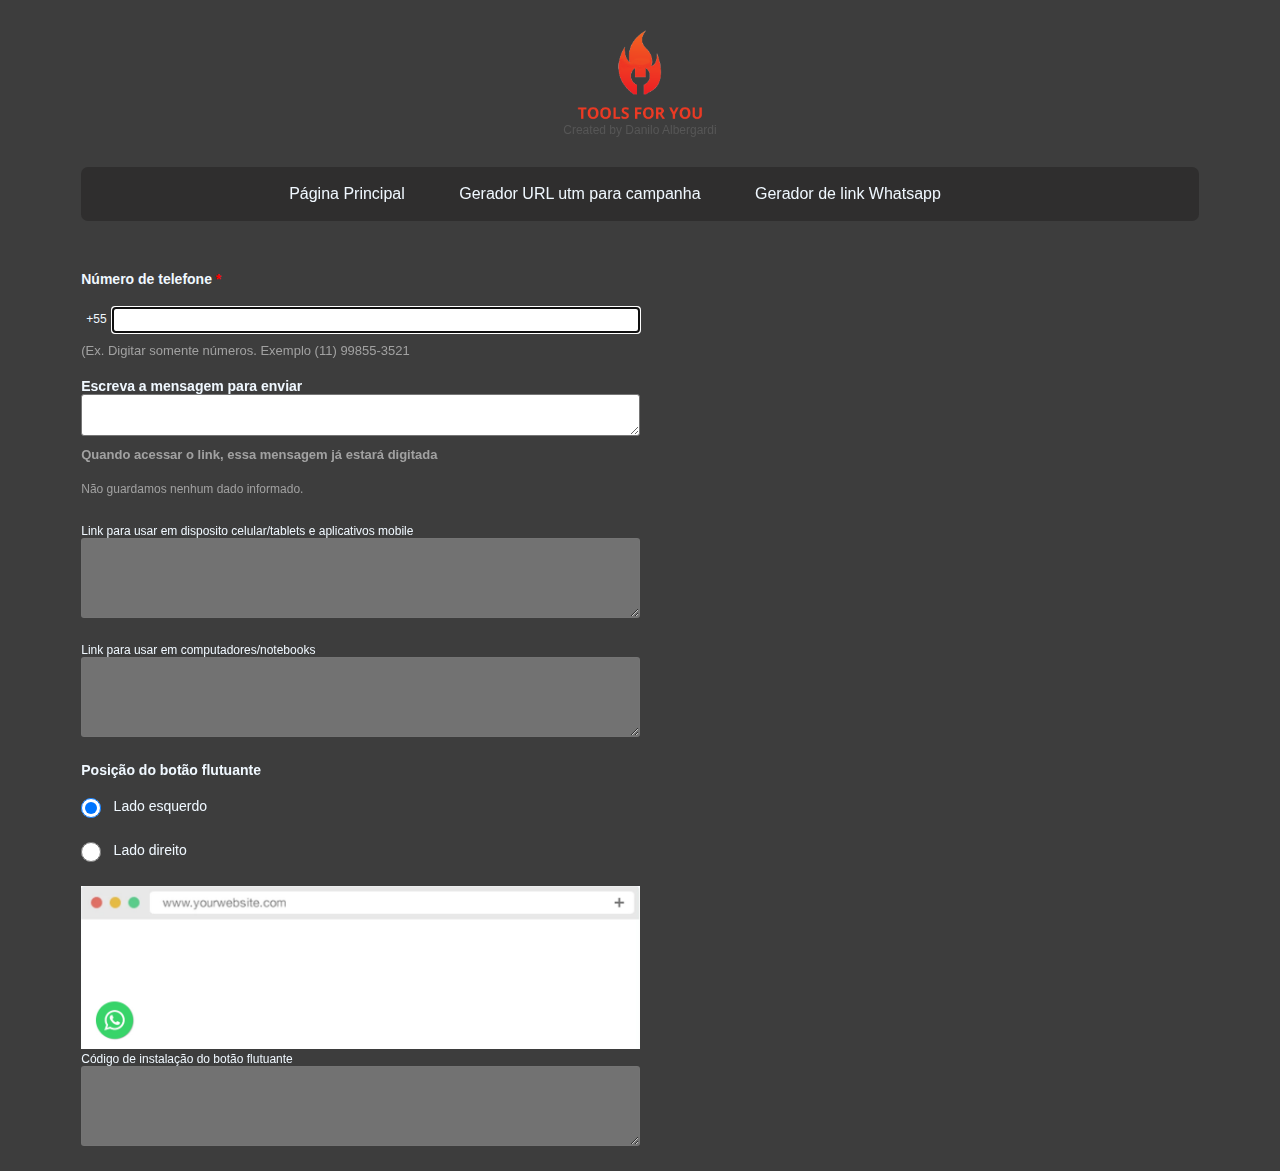
<file: gerador-de-link-whatsapp.html>
<!DOCTYPE html>
<html lang="pt-br">
<head>
	<meta charset="utf-8"/>
	<meta content="width=device-width, initial-scale=1, maximum-scale=1" name="viewport">
	<meta name="keywords" content="utm, gerador utm, utm campaign, google utm">
	<link rel="shortcut icon" type="image/x-icon" href="img/favicon.ico">

	<title>Gerar link Whatsapp | Chamar conversa no Whatsapp sem adicionar - Tools For You</title>
	<link href="css/style.css" rel="stylesheet"/>
	<script type="text/javascript" charset="UTF-8" src="js/script.js"></script>
	<script src="js/bioep.min.js"></script>
	<script src="https://ajax.googleapis.com/ajax/libs/jquery/2.1.1/jquery.min.js"></script>
	<!-- Google Tag Manager -->
		<script>(function(w,d,s,l,i){w[l]=w[l]||[];w[l].push({'gtm.start':
		new Date().getTime(),event:'gtm.js'});var f=d.getElementsByTagName(s)[0],
		j=d.createElement(s),dl=l!='dataLayer'?'&l='+l:'';j.async=true;j.src=
		'https://www.googletagmanager.com/gtm.js?id='+i+dl;f.parentNode.insertBefore(j,f);
		})(window,document,'script','dataLayer','GTM-N76ZTQS');</script>
	<!-- End Google Tag Manager -->
	<script data-ad-client="ca-pub-6753564810765099" async src="https://pagead2.googlesyndication.com/pagead/js/adsbygoogle.js"></script>

</head>
<body>	
	<!-- Google Tag Manager (noscript) -->
		<noscript><iframe src="https://www.googletagmanager.com/ns.html?id=GTM-N76ZTQS"
		height="0" width="0" style="display:none;visibility:hidden"></iframe></noscript>
	<!-- End Google Tag Manager (noscript) -->
	<div class="container">
		<header>
			<div class="logo">
				<a href="/"><img class="img-logo" src="img/tools-for-you.png" alt="Logo Tools For You"></a>
				<p class="credits">Created by Danilo Albergardi
				</p>
	
			</div>
	
			<nav class="navegation" id="menu-main">
				<ul class="menu-main">
					<li>
						<a href="/">Página Principal</a>
						<a href="/gerador-de-url-para-campanha.html">Gerador URL utm para campanha</a>
						<!-- <a href="/gerador-de-url-utm-campanha-ads">Gerador URL utm para campanha</a> -->
						<a href="/gerador-de-link-whatsapp.html">Gerador de link Whatsapp</a>
					</li>
				</ul>
			</nav>
		</header>

		<h1 class="title"></h1> 
		<h2 class="title"></h2>
		<div class= "block-content1">

			<p class="title-input">
				<label for="C01">Número de telefone</label><span class="option-required"> *</span>
				<div style="display: flex;">
					<span style="padding: 5px;">+55</span>
					<input type="tel" id="C01" value="" class="cardNum" autofocus />
				</div>
				<span class="card-info">(Ex. Digitar somente números. Exemplo (11) 99855-3521</span>
			</p>
			<p class="title-input">
				<label for="C04">Escreva a mensagem para enviar</label>
				<textarea type="text" id="C04" class="cardNum"></textarea>
				<span class="card-info">Quando acessar o link, essa mensagem já estará digitada</span>
			</p>
			<p>
				<small style="color:#a1a1a1">Não guardamos nenhum dado informado.</small>

				
			</p><br><br>
			<div class="clear"></div>

			<div class= "block-content2">
	
			</div>
			<div class="">
				<!-- <button class="btn" name="generate-link" onclick="generatelink()" type="button">Gerar link</button> -->
				<p>Link para usar em disposito celular/tablets e aplicativos mobile</p>
				<textarea id="link-mobile" class="cardNum-result" disabled></textarea>
				<div id="acesso-1"> </div>

				<p>Link para usar em computadores/notebooks</p>
				<textarea id="link-desktop" class="cardNum-result" disabled></textarea>
				<div id="acesso-2"> </div>


			</div>

			<p class="title-input">
				<label>Posição do botão flutuante </label>
			</p>
			<p>
				<input type="radio" class="btn-radio" id="position-left" name="position-button" value="left" checked>
				<label for="position-left" class="text-radio">Lado esquerdo</label>
			</p>
			<p>
				<input type="radio" class="btn-radio" id="position-right" name="position-button" value="right">	
				<label for="position-right" class="text-radio">Lado direito</label>
			</p>
			<p>
				<img class="img-example" id="imgbtn-left" src="img/teste-2.jpg"/>
				<img class="img-example" id="imgbtn-right" src="img/teste-1.jpg"/>
			</p>

			<p>Código de instalação do botão flutuante</p>
			<textarea id="code-button" class="cardNum-result" disabled></textarea>


		</div>
		<div class="clear"></div>
		
	</div>
	<footer>	
		<script>	
			document.getElementById('position-left').addEventListener('input', function (e) {
				document.querySelector('#imgbtn-left').style.display = 'block';
				document.querySelector('#imgbtn-right').style.display = 'none';
			});

			document.getElementById('position-right').addEventListener('input', function (e) {
				document.querySelector('#imgbtn-right').style.display = 'block';
				document.querySelector('#imgbtn-left').style.display = 'none';
			});
			// document.getElementById('C01').addEventListener('input', function (e) {
			// 	// 55 18 99738-0929
			// 	var x = e.target.value.replace(/\D/g, '').match(/(\d{0,2})(\d{0,2})(\d{0,5})(\d{0,4})/);
			// 	e.target.value = !x[2] ? x[1] : '+' + x[1] + ' (' + x[2] + ') ' + x[3] + (x[4] ? '-' + x[4] : '');
			// });

			document.getElementById('C01').addEventListener('input', function (e) {
				var x = e.target.value.replace(/\D/g, '').match(/(\d{2})(\d{5})(\d{4})/);
				e.target.value = '(' + x[1] + ') ' + x[2] + '-' + x[3];
			});

			document.getElementById('C01').addEventListener('input', function (e) {
				generatelink()
			});
			function copycontent() {
			var copyText = document.getElementById("cNum-resulturl");
			copyText.select();
			copyText.setSelectionRange(0, 99999); 
			document.execCommand("copy");

			alert("O texto foi copiado");
			}
		</script>
	</footer>
</body>
</html>
</file>
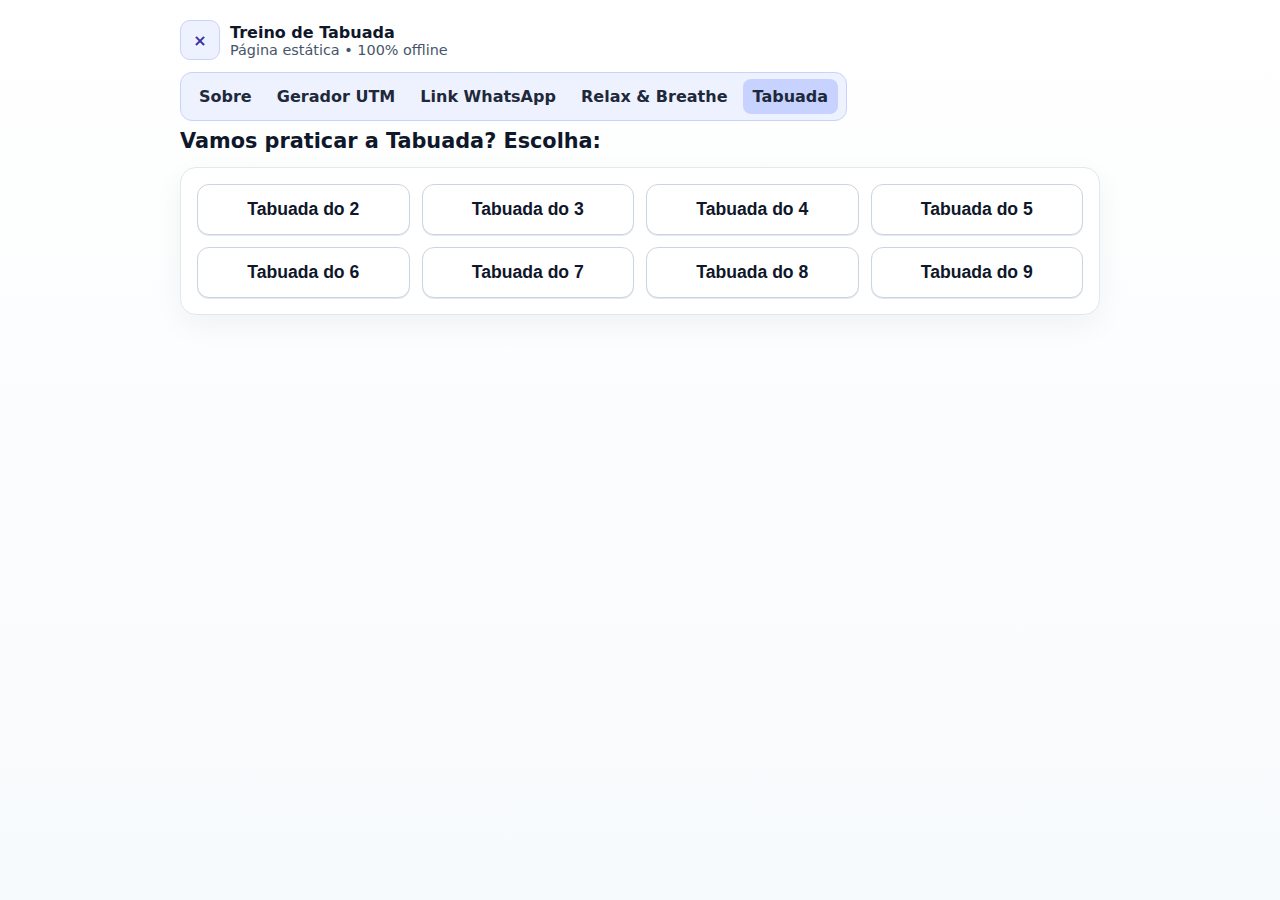
<file: multiplication-table.html>
<!DOCTYPE html>
<html lang="pt-BR">
<head>
<meta charset="utf-8" />
<meta name="viewport" content="width=device-width, initial-scale=1" />
<title>Praticar Tabuada</title>
<meta name="description" content="Treino de tabuada (2 a 9). Página estática com HTML, CSS e JS inline." />
<style>
  :root{
    --bg:#f7fafc; --fg:#0f172a; --muted:#475569; --accent:#2563eb; --accent-2:#1d4ed8; --card:#ffffff; --ring:#e2e8f0;
    --ok:#16a34a; --err:#dc2626; --ok-bg:#dcfce7; --err-bg:#fee2e2;
  }
  *{box-sizing:border-box}
  html,body{height:100%}
  body{
    margin:0; font-family:system-ui,-apple-system,Segoe UI,Roboto,Inter,Ubuntu,Arial,sans-serif;
    color:var(--fg); background:linear-gradient(180deg,#ffffff, var(--bg));
  }
  .wrap{max-width:960px;margin:0 auto;padding:20px}
  header{display:flex;align-items:center;justify-content:space-between;gap:12px;flex-wrap:wrap;margin-bottom:8px}
  .brand{display:flex;align-items:center;gap:10px}
  .logo{width:40px;height:40px;border-radius:10px;display:grid;place-items:center;background:#eef2ff;border:1px solid #c7d2fe;font-weight:800;color:#3730a3}
  nav{background:#eef2ff;border:1px solid #c7d2fe;border-radius:12px;padding:6px 8px}
  nav a{color:#1e293b;text-decoration:none;padding:8px 10px;border-radius:8px;display:inline-block;font-weight:600}
  nav a:hover{background:#e0e7ff}
  nav a[aria-current="page"]{background:#c7d2fe}

  h1.title{font-size:1.3rem;margin:8px 0 14px 0}

  .panel{background:var(--card);border:1px solid var(--ring);border-radius:16px;box-shadow:0 10px 30px #0000000d;padding:16px}
  .center{display:flex;flex-direction:column;align-items:center;justify-content:center;text-align:center}

  .grid{display:grid;gap:12px}
  .grid-choices{grid-template-columns:repeat(4,minmax(0,1fr))}
  @media (max-width:640px){ .grid-choices{grid-template-columns:repeat(2,minmax(0,1fr))} }

  .btn{
    appearance:none; border:1px solid #cbd5e1; background:#ffffff; color:#0f172a; padding:12px 14px; border-radius:12px; cursor:pointer; font-weight:700;
    transition:.15s transform ease, .2s background ease, .2s box-shadow ease, .2s border-color ease;
    box-shadow:0 1px 0 #e2e8f0;
  }
  .btn:hover{transform:translateY(-1px); background:#f8fafc; border-color:#94a3b8}
  .btn:active{transform:translateY(0)}
  .btn-lg{font-size:1.1rem;padding:14px 16px}
  .btn-primary{background:linear-gradient(180deg, #60a5fa, #2563eb); color:#fff; border-color:#2563eb}
  .btn-primary:hover{background:linear-gradient(180deg, #93c5fd, #3b82f6); filter:saturate(1.05); box-shadow:0 4px 18px #3b82f633}
  .btn-ghost{background:#fff}
  .btn-inline{padding:10px 12px;font-size:.95rem}

  .stat{
    display:flex; align-items:center; justify-content:space-between; gap:12px; flex-wrap:wrap; margin:8px 0 12px 0;
    color:var(--muted); font-weight:600
  }
  .badge{display:inline-flex;align-items:center;gap:8px;padding:6px 10px;border-radius:999px;background:#eff6ff;border:1px solid #bfdbfe;color:#1e3a8a;font-size:.9rem}

  .question{font-size:2.2rem; font-weight:800; letter-spacing:.5px}
  .muted{color:var(--muted)}

  .inputRow{display:flex;gap:10px;justify-content:center;align-items:center;flex-wrap:wrap;margin-top:10px}
  input[type="number"]{
    width:140px; text-align:center; font-size:1.1rem; padding:10px 12px; border-radius:12px; border:1px solid #cbd5e1; outline:2px solid transparent;
    background:#ffffff;
  }
  input[type="number"]:focus{border-color:#94a3b8; box-shadow:0 0 0 4px #60a5fa33}

  .feedback{margin-top:14px; font-weight:700; min-height:28px}
  .ok{color:var(--ok); background:var(--ok-bg); border:1px solid #86efac; padding:8px 10px; border-radius:10px; display:inline-block}
  .err{color:var(--err); background:var(--err-bg); border:1px solid #fca5a5; padding:8px 10px; border-radius:10px; display:inline-block}

  .actions-end{display:flex;gap:10px;justify-content:center;margin-top:16px;flex-wrap:wrap}

  .hidden{display:none !important}
</style>
</head>
<body>
  <div class="wrap">
    <header>
      <div class="brand">
        <div class="logo" aria-hidden="true">×</div>
        <div>
          <div style="font-weight:800">Treino de Tabuada</div>
          <div class="muted" style="font-size:.9rem">Página estática • 100% offline</div>
        </div>
      </div>
      <nav>
        <a href="index.html">Sobre</a>
        <a href="gerador-de-url-para-campanha.html">Gerador UTM</a>
        <a href="gerador-de-link-whatsapp.html">Link WhatsApp</a>
        <a href="relax-and-breathe.html">Relax & Breathe</a>
        <a href="#" aria-current="page">Tabuada</a>
      </nav>
    </header>

    <h1 class="title">Vamos praticar a Tabuada? Escolha:</h1>

    <!-- Tela inicial de escolha -->
    <section id="home" class="panel center">
      <div class="grid grid-choices" style="width:100%">
        <!-- Botões 2..9 gerados por JS também para garantir consistência, mas deixamos fallback -->
        <button class="btn btn-lg" data-base="2">Tabuada do 2</button>
        <button class="btn btn-lg" data-base="3">Tabuada do 3</button>
        <button class="btn btn-lg" data-base="4">Tabuada do 4</button>
        <button class="btn btn-lg" data-base="5">Tabuada do 5</button>
        <button class="btn btn-lg" data-base="6">Tabuada do 6</button>
        <button class="btn btn-lg" data-base="7">Tabuada do 7</button>
        <button class="btn btn-lg" data-base="8">Tabuada do 8</button>
        <button class="btn btn-lg" data-base="9">Tabuada do 9</button>
      </div>
    </section>

    <!-- Jogo -->
    <section id="game" class="panel hidden">
      <div class="stat">
        <div class="badge">Tabuada do <span id="lblBase">?</span></div>
        <div class="badge">Progresso: <span id="lblScore">0/0</span></div>
        <div class="badge" id="badgeTime">Tempo atual: <span id="lblTime">0,0s</span></div>
      </div>

      <div class="center" style="padding:6px 0 2px 0">
        <div id="question" class="question">– × – = ?</div>
        <div class="inputRow">
          <label for="answer" class="muted" style="position:absolute;left:-9999px">Resposta</label>
          <input id="answer" type="number" inputmode="numeric" placeholder="Resposta" />
          <button id="btnCheck" class="btn btn-primary btn-inline">Validar</button>
        </div>
        <div id="feedback" class="feedback" aria-live="polite"></div>
        <div style="margin-top:12px">
          <button id="btnSwitch" class="btn btn-ghost btn-inline">Escolher outra tabuada</button>
        </div>
      </div>

      <div id="end" class="center hidden" style="margin-top:10px">
        <div class="ok">Parabéns! Você concluiu a tabuada do <span id="endBase">?</span> 🎉</div>
        <div id="timeSummary" class="muted" style="margin-top:10px;font-weight:600"></div>
        <div class="actions-end">
          <button id="btnRestart" class="btn">Reiniciar a mesma tabuada</button>
          <button id="btnHome" class="btn">Escolher outra tabuada</button>
        </div>
      </div>
    </section>
  </div>

<script>
(function(){
  // Elements
  const elHome = document.getElementById('home');
  const elGame = document.getElementById('game');
  const lblBase = document.getElementById('lblBase');
  const lblScore = document.getElementById('lblScore');
  const elQ = document.getElementById('question');
  const elAns = document.getElementById('answer');
  const elFeedback = document.getElementById('feedback');
  const elEnd = document.getElementById('end');
  const elEndBase = document.getElementById('endBase');
  const btnCheck = document.getElementById('btnCheck');
  const btnSwitch = document.getElementById('btnSwitch');
  const btnRestart = document.getElementById('btnRestart');
  const btnHome = document.getElementById('btnHome');
  const lblTime = document.getElementById('lblTime');
  const elTimeSummary = document.getElementById('timeSummary');

  // State
  let base = null;             // 2..9
  let remaining = [];          // multiplicadores que faltam acertar
  let attempts = 0;            // tentativas
  let hits = 0;                // acertos
  let current = null;          // multiplicador atual (1..10)
  let lastMultiplier = null;   // para evitar repetir imediatamente após erro
  let feedbackTimer = null;    // controla o tempo de exibição do feedback positivo
  let questionStart = null;    // millis de quando a pergunta atual começou
  let questionInterval = null; // atualiza o mostrador de tempo
  let totalTimeMs = 0;         // tempo total gasto nos acertos
  let timeRecords = [];        // tempos individuais por acerto

  // Helpers
  function choice(arr){ return arr[Math.floor(Math.random()*arr.length)] }
  function focusAnswer(){ setTimeout(()=>{ elAns.focus({preventScroll:true}); elAns.select(); }, 0); }
  function updateScore(){ lblScore.textContent = hits + '/' + attempts; }
  function formatSeconds(ms){
    const seconds = ms / 1000;
    if(seconds >= 60){
      const minutes = Math.floor(seconds / 60);
      const remainder = seconds - minutes * 60;
      const remainderStr = remainder.toFixed(1).replace('.', ',');
      return `${minutes}m ${remainderStr}s`;
    }
    return `${seconds.toFixed(1).replace('.', ',')}s`;
  }
  function updateTimerDisplay(ms){
    if(!lblTime) return;
    lblTime.textContent = formatSeconds(ms);
  }
  function clearQuestionTimer(){
    if(questionInterval){
      clearInterval(questionInterval);
      questionInterval = null;
    }
  }
  function resetQuestionTimer(){
    clearQuestionTimer();
    questionStart = null;
    updateTimerDisplay(0);
  }
  function startQuestionTimer(){
    clearQuestionTimer();
    questionStart = performance.now();
    updateTimerDisplay(0);
    questionInterval = setInterval(()=>{
      if(questionStart !== null){
        updateTimerDisplay(performance.now() - questionStart);
      }
    }, 100);
  }
  function finalizeQuestionTime(){
    if(questionStart === null) return 0;
    const elapsed = performance.now() - questionStart;
    totalTimeMs += elapsed;
    timeRecords.push(elapsed);
    clearQuestionTimer();
    questionStart = null;
    updateTimerDisplay(elapsed);
    return elapsed;
  }
  function resetTimeStats(){
    totalTimeMs = 0;
    timeRecords = [];
    resetQuestionTimer();
    if(elTimeSummary){
      elTimeSummary.textContent = '';
    }
  }
  function updateEndSummary(){
    if(!elTimeSummary) return;
    if(!timeRecords.length){
      elTimeSummary.textContent = '';
      return;
    }
    const total = formatSeconds(totalTimeMs);
    const average = formatSeconds(totalTimeMs / timeRecords.length);
    elTimeSummary.textContent = `Tempo total: ${total} • Tempo médio: ${average}`;
  }

  function startTable(n){
    base = n; lblBase.textContent = base; elEndBase.textContent = base;
    remaining = Array.from({length:10}, (_,i)=>i+1); // 1..10
    attempts = 0; hits = 0; updateScore(); elFeedback.textContent=''; elFeedback.className='feedback';
    elHome.classList.add('hidden'); elGame.classList.remove('hidden'); elEnd.classList.add('hidden');
    resetTimeStats();
    nextQuestion();
  }

  function nextQuestion(){
    if(remaining.length===0){
      // terminou
      resetQuestionTimer();
      updateEndSummary();
      elEnd.classList.remove('hidden');
      return;
    }
    // escolhe um multiplicador que não seja igual ao último usado (para variar após erro)
    const pool = remaining.length>1 && lastMultiplier ? remaining.filter(m=>m!==lastMultiplier) : remaining.slice();
    current = choice(pool);
    lastMultiplier = current;
    elQ.textContent = `${base} × ${current} = ?`;
    elAns.value='';
    focusAnswer();
    startQuestionTimer();
  }

  function check(){
    if(feedbackTimer){
      clearTimeout(feedbackTimer);
      feedbackTimer = null;
    }
    const val = Number(elAns.value);
    if(Number.isNaN(val)){
      elFeedback.textContent = 'Digite um número.';
      elFeedback.className = 'feedback err';
      focusAnswer();
      return;
    }
    attempts++; // conta tentativa
    const correct = base*current;
    if(val===correct){
      hits++;
      // remove da lista de pendentes
      remaining = remaining.filter(m=>m!==current);
      elFeedback.textContent = 'Acertou!';
      elFeedback.className = 'feedback ok';
      updateScore();
      finalizeQuestionTime();
      feedbackTimer = setTimeout(()=>{
        elFeedback.textContent = '';
        elFeedback.className = 'feedback';
        feedbackTimer = null;
      }, 1000);
      if(remaining.length===0){
        // pequena pausa para mostrar feedback
        setTimeout(()=>{ updateEndSummary(); elEnd.classList.remove('hidden'); }, 400);
      }else{
        setTimeout(()=>{ nextQuestion(); updateScore(); }, 400);
      }
    }else{
      elFeedback.textContent = `Errou! (${base} × ${current} = ${correct})`;
      elFeedback.className = 'feedback err';
      updateScore();
      resetQuestionTimer(); // descarta o tempo da tentativa incorreta
      // Gera outra questão aleatória (a errada pode voltar futuramente)
      // Não removemos o current de remaining. Só evitamos repetir imediatamente.
      setTimeout(()=>{ nextQuestion(); }, 500);
    }
  }

  // Events
  document.querySelectorAll('[data-base]').forEach(btn=>{
    btn.addEventListener('click', ()=> startTable(Number(btn.dataset.base)) );
  });
  btnCheck.addEventListener('click', check);
  elAns.addEventListener('keydown', (e)=>{ if(e.key==='Enter'){ e.preventDefault(); check(); } });
  btnSwitch.addEventListener('click', ()=>{ // volta à home sem resetar DOM principal
    resetQuestionTimer();
    elGame.classList.add('hidden'); elHome.classList.remove('hidden');
  });
  btnRestart.addEventListener('click', ()=> startTable(base) );
  btnHome.addEventListener('click', ()=>{
    resetQuestionTimer();
    elGame.classList.add('hidden'); elHome.classList.remove('hidden');
  });

  // Optional: gerar botões 2..9 dinamicamente se quiser (já estão no HTML como fallback)
  // (mantido simples para GitHub Pages)
})();
</script>
</body>
</html>
</file>
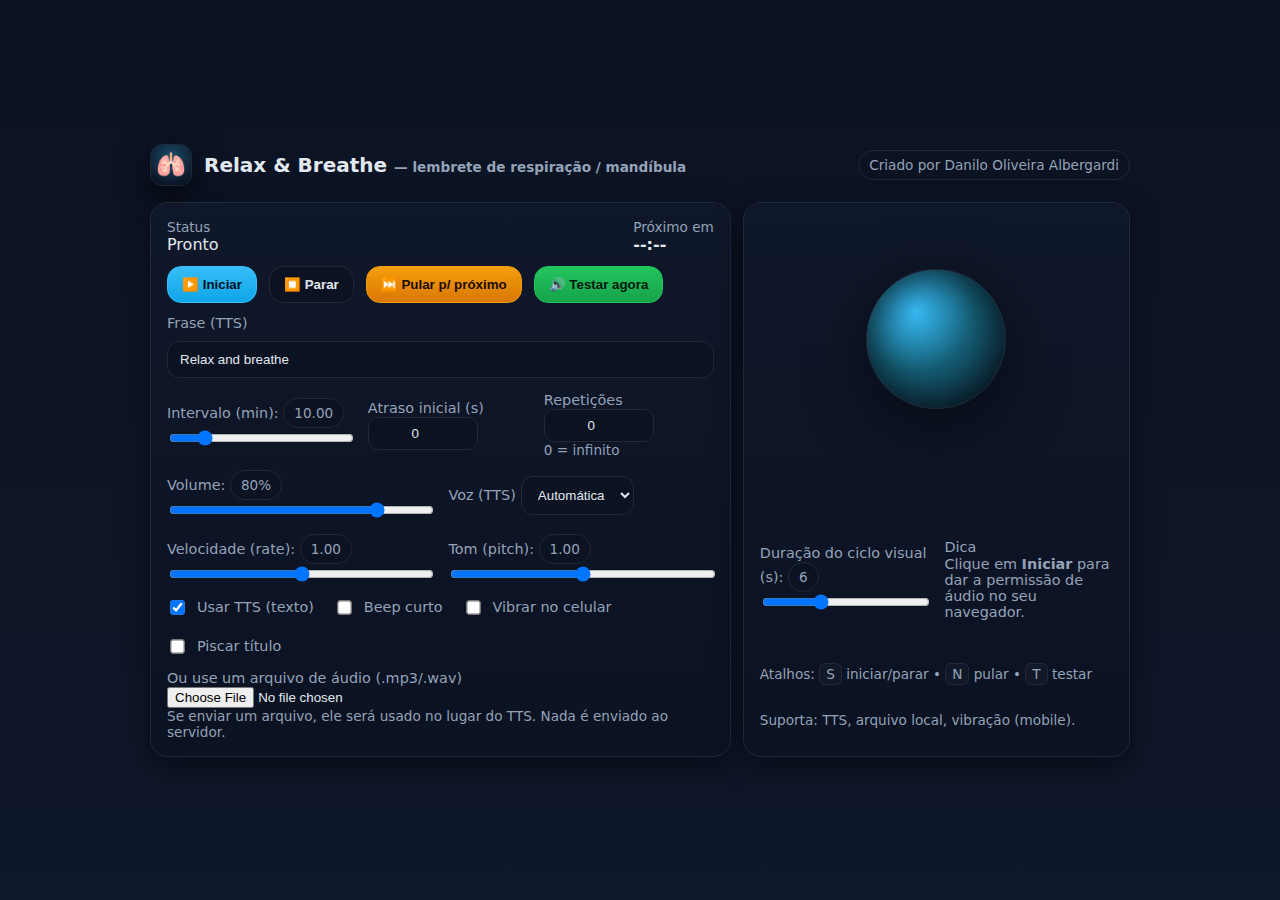
<file: relax-and-breathe.html>
<!DOCTYPE html>
<html lang="pt-BR">
<head>
  <meta charset="utf-8" />
  <meta name="viewport" content="width=device-width,initial-scale=1" />
  <title>Relax & Breathe – lembrete de respiração</title>
  <style>
    :root{
      --bg:#0f172a; --fg:#e2e8f0; --muted:#94a3b8; --accent:#38bdf8; --card:#111827;
      --ok:#22c55e; --warn:#f59e0b; --danger:#ef4444; --ring:#334155;
    }
    *{box-sizing:border-box}
    html,body{height:100%}
    body{
      margin:0; font-family:system-ui,-apple-system,Segoe UI,Roboto,Inter,Ubuntu,Arial,sans-serif;
      background:linear-gradient(180deg,#0b1222 0%, #0f172a 100%);
      color:var(--fg); display:flex; align-items:center; justify-content:center; padding:24px;
    }
    .app{width:100%; max-width:980px; display:grid; gap:16px}
    .header{
      display:flex; align-items:center; justify-content:space-between; gap:12px; flex-wrap:wrap
    }
    .title{display:flex; align-items:center; gap:12px}
    .logo{
      width:42px;height:42px;border-radius:12px;display:grid;place-items:center;
      background:radial-gradient(75% 75% at 50% 30%, #38bdf855 0%, #38bdf822 60%, transparent 100%), #0b1222;
      border:1px solid #1f2937; box-shadow:0 10px 30px #000a;
      font-size:24px
    }
    .title h1{font-size:1.25rem; margin:0}
    .card{
      background:linear-gradient(180deg,#0f172a 0%, #0b1222 100%);
      border:1px solid #1e293b; border-radius:18px; padding:16px;
      box-shadow:0 10px 30px #0007
    }
    .grid{display:grid; gap:12px}
    @media (min-width:900px){
      .grid-2{grid-template-columns:1.2fr 0.8fr}
    }
    .row{display:flex; align-items:center; gap:10px; flex-wrap:wrap}
    .row > * {min-width:0}
    label{font-size:.9rem; color:var(--muted)}
    input[type="text"]{width:100%}
    input[type="text"], select{
      background:#0b1222; border:1px solid #1f2937; color:var(--fg);
      padding:10px 12px; border-radius:12px; outline:2px solid transparent
    }
    input[type="number"]{
      width:110px; background:#0b1222; border:1px solid #1f2937; color:var(--fg);
      padding:8px 10px; border-radius:10px; text-align:center
    }
    input[type="range"]{width:100%}
    .btn{
      appearance:none; border:1px solid #1f2937; background:#0b1222; color:var(--fg);
      padding:10px 14px; border-radius:14px; cursor:pointer; font-weight:600;
      transition:.15s transform ease, .2s background ease, .2s border-color ease;
      outline:2px solid transparent
    }
    .btn:hover{transform:translateY(-1px); border-color:#2a3a52}
    .btn:active{transform:translateY(0)}
    .btn-primary{background:linear-gradient(180deg,#38bdf8, #0ea5e9); border-color:#38bdf8; color:#001018}
    .btn-ok{background:linear-gradient(180deg,#22c55e,#16a34a); border-color:#22c55e; color:#00180a}
    .btn-warn{background:linear-gradient(180deg,#f59e0b,#d97706); border-color:#f59e0b; color:#1a0d00}
    .btn-ghost{background:#0b1222}
    .muted{color:var(--muted)}
    .switch{display:inline-flex; align-items:center; gap:10px}
    .switch input{transform:scale(1.1)}
    .pill{
      display:inline-flex; align-items:center; gap:8px; padding:6px 10px; border-radius:999px;
      background:#0b1222; border:1px solid #1f2937; color:var(--muted); font-size:.85rem
    }
    .status{
      display:flex; align-items:center; justify-content:space-between; flex-wrap:wrap; gap:10px
    }
    .countdown{font-variant-numeric:tabular-nums; font-weight:700}
    .breath{
      height:240px; display:grid; place-items:center; position:relative
    }
    .bubble{
      width:140px;height:140px;border-radius:50%;
      background:radial-gradient(circle at 35% 30%, #38bdf8 0%, #155e75 45%, #0b1222 100%);
      border:1px solid #1f2937; box-shadow:inset 0 0 40px #000a, 0 16px 60px #0008;
      animation:breath var(--cycle,6s) ease-in-out infinite;
    }
    @keyframes breath{
      0%{transform:scale(0.9)} 50%{transform:scale(1.08)} 100%{transform:scale(0.9)}
    }
    .hint{font-size:.9rem; color:var(--muted)}
    .footer{display:flex; justify-content:space-between; align-items:center; gap:8px; flex-wrap:wrap}
    .link{color:#7dd3fc; text-decoration:none; border-bottom:1px dashed #7dd3fc22}
    .kbd{background:#111827; border:1px solid #1f2937; padding:2px 6px; border-radius:6px; font-size:.85rem}
    .row-group{display:grid; gap:10px}
    .mini{font-size:.85rem}
  </style>
</head>
<body>
  <main class="app">
    <div class="header">
      <div class="title">
        <div class="logo" aria-hidden="true">🫁</div>
        <h1>Relax & Breathe <span class="muted mini">— lembrete de respiração / mandíbula</span></h1>
      </div>
      <div class="pill">
        <span>Criado por Danilo Oliveira Albergardi</span>
      </div>
    </div>

    <section class="grid grid-2">
      <!-- CONTROLS -->
      <div class="card grid">
        <div class="row status">
          <div>
            <div class="muted mini">Status</div>
            <div id="statusText" class="">Pronto</div>
          </div>
          <div>
            <div class="muted mini">Próximo em</div>
            <div id="countdown" class="countdown">--:--</div>
          </div>
        </div>

        <div class="row" style="gap:12px; flex-wrap:wrap">
          <button id="startBtn" class="btn btn-primary">▶️ Iniciar</button>
          <button id="stopBtn" class="btn btn-ghost">⏹️ Parar</button>
          <button id="skipBtn" class="btn btn-warn">⏭️ Pular p/ próximo</button>
          <button id="testBtn" class="btn btn-ok">🔊 Testar agora</button>
        </div>

        <div class="row-group">
          <label for="phrase">Frase (TTS)</label>
          <input id="phrase" type="text" placeholder='Ex.: "Relax and breathe"' />
        </div>

        <div class="row" style="gap:16px">
          <div style="flex:1">
            <label>Intervalo (min): <span id="intervalVal" class="pill">10.0</span></label>
            <input id="interval" type="range" min="0.25" max="60" step="0.25" />
          </div>
          <div style="width:160px">
            <label for="startDelay">Atraso inicial (s)</label>
            <input id="startDelay" type="number" min="0" step="1" />
          </div>
          <div style="width:170px">
            <label for="reps">Repetições</label>
            <input id="reps" type="number" min="0" step="1" />
            <div class="hint mini">0 = infinito</div>
          </div>
        </div>

        <div class="row" style="gap:16px">
          <div style="flex:1">
            <label>Volume: <span id="volVal" class="pill">80%</span></label>
            <input id="volume" type="range" min="0" max="100" step="1" />
          </div>
          <div style="flex:1">
            <label for="voice">Voz (TTS)</label>
            <select id="voice"></select>
          </div>
        </div>

        <div class="row" style="gap:16px">
          <div style="flex:1">
            <label>Velocidade (rate): <span id="rateVal" class="pill">1.00</span></label>
            <input id="rate" type="range" min="0.6" max="1.4" step="0.01" />
          </div>
          <div style="flex:1">
            <label>Tom (pitch): <span id="pitchVal" class="pill">1.00</span></label>
            <input id="pitch" type="range" min="0.6" max="1.4" step="0.01" />
          </div>
        </div>

        <div class="row" style="gap:20px">
          <label class="switch"><input id="useTTS" type="checkbox" /> Usar TTS (texto)</label>
          <label class="switch"><input id="useBeep" type="checkbox" /> Beep curto</label>
          <label class="switch"><input id="useVibration" type="checkbox" /> Vibrar no celular</label>
          <label class="switch"><input id="blinkTitle" type="checkbox" /> Piscar título</label>
        </div>

        <div class="row" style="gap:16px">
          <div style="flex:1">
            <label for="audioFile">Ou use um arquivo de áudio (.mp3/.wav)</label>
            <input id="audioFile" type="file" accept="audio/*" />
            <div class="hint mini">Se enviar um arquivo, ele será usado no lugar do TTS. Nada é enviado ao servidor.</div>
          </div>
        </div>
      </div>

      <!-- VISUAL + INFO -->
      <div class="card grid">
        <div class="breath">
          <div class="bubble" id="bubble" aria-hidden="true"></div>
        </div>
        <div class="row" style="gap:16px">
          <div style="flex:1">
            <label>Duração do ciclo visual (s): <span id="cycleVal" class="pill">6</span></label>
            <input id="cycle" type="range" min="3" max="12" step="1" />
          </div>
          <div style="flex:1">
            <label for="langHint">Dica</label>
            <div id="langHint" class="hint">Clique em <b>Iniciar</b> para dar a permissão de áudio no seu navegador.</div>
          </div>
        </div>
        <div class="footer">
          <span class="muted mini">
            Atalhos: <span class="kbd">S</span> iniciar/parar • <span class="kbd">N</span> pular • <span class="kbd">T</span> testar
          </span>
          <span class="muted mini">Suporta: TTS, arquivo local, vibração (mobile).</span>
        </div>
      </div>
    </section>
  </main>

  <script>
    // ----- State & Elements -----
    const els = {
      status: byId('statusText'),
      countdown: byId('countdown'),
      startBtn: byId('startBtn'),
      stopBtn: byId('stopBtn'),
      skipBtn: byId('skipBtn'),
      testBtn: byId('testBtn'),
      phrase: byId('phrase'),
      interval: byId('interval'),
      intervalVal: byId('intervalVal'),
      startDelay: byId('startDelay'),
      reps: byId('reps'),
      volume: byId('volume'),
      volVal: byId('volVal'),
      voice: byId('voice'),
      rate: byId('rate'),
      rateVal: byId('rateVal'),
      pitch: byId('pitch'),
      pitchVal: byId('pitchVal'),
      useTTS: byId('useTTS'),
      useBeep: byId('useBeep'),
      useVibration: byId('useVibration'),
      blinkTitle: byId('blinkTitle'),
      audioFile: byId('audioFile'),
      bubble: byId('bubble'),
      cycle: byId('cycle'),
      cycleVal: byId('cycleVal'),
    };

    let isRunning = false;
    let nextAt = 0;
    let timerId = null;
    let tickId = null;
    let repsDone = 0;
    let totalReps = 0;
    let audioURL = null;
    let originalTitle = document.title;

    // ----- Storage helpers -----
    const KEY = 'relax_breathe_v1';
    function save(){
      const data = {
        phrase: els.phrase.value,
        interval: parseFloat(els.interval.value),
        startDelay: parseInt(els.startDelay.value||'0',10),
        reps: parseInt(els.reps.value||'0',10),
        volume: parseInt(els.volume.value,10),
        rate: parseFloat(els.rate.value),
        pitch: parseFloat(els.pitch.value),
        voiceURI: els.voice.value || '',
        useTTS: els.useTTS.checked,
        useBeep: els.useBeep.checked,
        useVibration: els.useVibration.checked,
        blinkTitle: els.blinkTitle.checked,
        cycle: parseInt(els.cycle.value,10)
      };
      localStorage.setItem(KEY, JSON.stringify(data));
    }
    function load(){
      const d = JSON.parse(localStorage.getItem(KEY) || '{}');
      els.phrase.value = d.phrase ?? 'Relax and breathe';
      els.interval.value = d.interval ?? 10;
      els.intervalVal.textContent = (d.interval ?? 10).toFixed(2);
      els.startDelay.value = d.startDelay ?? 0;
      els.reps.value = d.reps ?? 0;
      els.volume.value = d.volume ?? 80;
      els.volVal.textContent = (d.volume ?? 80) + '%';
      els.rate.value = d.rate ?? 1;
      els.rateVal.textContent = (d.rate ?? 1).toFixed(2);
      els.pitch.value = d.pitch ?? 1;
      els.pitchVal.textContent = (d.pitch ?? 1).toFixed(2);
      els.useTTS.checked = d.useTTS ?? true;
      els.useBeep.checked = d.useBeep ?? false;
      els.useVibration.checked = d.useVibration ?? false;
      els.blinkTitle.checked = d.blinkTitle ?? false;
      els.cycle.value = d.cycle ?? 6;
      els.cycleVal.textContent = d.cycle ?? 6;
      setCycle(d.cycle ?? 6);
    }

    // ----- UI helpers -----
    function byId(id){return document.getElementById(id)}
    function setStatus(txt){els.status.textContent = txt}
    function fmtTime(ms){
      if(ms<=0) return '00:00';
      const s = Math.ceil(ms/1000);
      const m = Math.floor(s/60);
      const r = s%60;
      return `${String(m).padStart(2,'0')}:${String(r).padStart(2,'0')}`;
    }
    function setCycle(sec){
      els.bubble.style.setProperty('--cycle', `${sec}s`);
    }

    // ----- Audio: TTS / File / Beep -----
    let voices = [];
    function loadVoices(){
      voices = window.speechSynthesis.getVoices();
      const langPrefer = navigator.language || 'pt-BR';
      els.voice.innerHTML = '';
      const optNone = document.createElement('option');
      optNone.value = ''; optNone.textContent = 'Automática';
      els.voice.appendChild(optNone);
      voices.forEach(v=>{
        const o=document.createElement('option');
        o.value=v.voiceURI; o.textContent=`${v.name} — ${v.lang}${v.default?' (padrão)':''}`;
        els.voice.appendChild(o);
      });
      // Restore saved voice if exists
      const saved = JSON.parse(localStorage.getItem(KEY)||'{}').voiceURI || '';
      if(saved){ els.voice.value = saved; }
      else{
        // pick a voice matching user language if available
        const match = voices.find(v=>v.lang.startsWith(langPrefer));
        if(match) els.voice.value = match.voiceURI;
      }
    }
    if('speechSynthesis' in window){
      speechSynthesis.onvoiceschanged = loadVoices;
      // sometimes voices are ready immediately
      setTimeout(loadVoices, 100);
    }

    function speakOnce({text, volume, rate, pitch, voiceURI}){
      return new Promise((resolve,reject)=>{
        if(!('speechSynthesis' in window)){
          return reject(new Error('TTS não suportado'));
        }
        const u = new SpeechSynthesisUtterance(text);
        u.volume = Math.max(0, Math.min(1, volume));
        u.rate = rate; u.pitch = pitch;
        if(voiceURI){
          const v = voices.find(v=>v.voiceURI===voiceURI);
          if(v) u.voice = v;
        }
        u.onend = resolve;
        u.onerror = (e)=>reject(e.error || e);
        // Some mobile browsers require active context after user gesture; Start button handles this.
        speechSynthesis.cancel(); // reset any queued utterances
        speechSynthesis.speak(u);
      });
    }

    function playFile(url, volume){
      return new Promise((resolve,reject)=>{
        const a = new Audio(url);
        a.volume = Math.max(0, Math.min(1, volume));
        a.addEventListener('ended', resolve, {once:true});
        a.addEventListener('error', ()=>reject(new Error('Falha ao reproduzir áudio.')), {once:true});
        a.play().catch(reject);
      });
    }

    function beepShort(){
      try{
        const ctx = new (window.AudioContext||window.webkitAudioContext)();
        const o = ctx.createOscillator();
        const g = ctx.createGain();
        o.type = 'sine'; o.frequency.value = 880;
        g.gain.setValueAtTime(0.001, ctx.currentTime);
        g.gain.exponentialRampToValueAtTime(0.2, ctx.currentTime + 0.02);
        g.gain.exponentialRampToValueAtTime(0.001, ctx.currentTime + 0.15);
        o.connect(g).connect(ctx.destination);
        o.start(); o.stop(ctx.currentTime + 0.18);
      }catch(e){}
    }

    // ----- Core loop -----
    async function doPrompt(){
      setStatus('Falando…');
      const vol = parseInt(els.volume.value,10)/100;
      // beep / vibração opcionais (junto com fala/áudio)
      if(els.useBeep.checked) beepShort();
      if(els.useVibration.checked && 'vibrate' in navigator){ navigator.vibrate([50,50,50]); }
      try{
        if(audioURL){
          await playFile(audioURL, vol);
        }else if(els.useTTS.checked){
          const text = els.phrase.value.trim() || 'Relax and breathe';
          await speakOnce({
            text, volume: vol, rate: parseFloat(els.rate.value), pitch: parseFloat(els.pitch.value),
            voiceURI: els.voice.value
          });
        }else{
          // fallback: apenas beep se não usar TTS e sem arquivo
          await new Promise(r=>setTimeout(r, 200));
        }
      }catch(err){
        console.warn(err);
      }
      setStatus('Concluído ✓');
    }

    function scheduleNext(delaySec){
      clearTimeout(timerId); clearInterval(tickId);
      nextAt = Date.now() + delaySec*1000;
      timerId = setTimeout(async ()=>{
        if(!isRunning) return;
        if(els.blinkTitle.checked){ blink(true); }
        await doPrompt();
        if(els.blinkTitle.checked){ blink(false); }

        repsDone++;
        if(totalReps>0 && repsDone>=totalReps){
          stop();
          return;
        }
        // agendar próximo
        const intervalMin = parseFloat(els.interval.value);
        scheduleNext(intervalMin*60);
      }, delaySec*1000);

      tickId = setInterval(()=>{
        const ms = nextAt - Date.now();
        els.countdown.textContent = fmtTime(ms);
      }, 200);
    }

    function start(){
      if(isRunning) return;
      isRunning = true;
      repsDone = 0;
      totalReps = parseInt(els.reps.value||'0',10);
      setStatus('Agendado…');
      const delay = parseInt(els.startDelay.value||'0',10);
      scheduleNext(Math.max(0, delay));
      document.body.classList.add('running');
    }

    function stop(){
      isRunning = false;
      clearTimeout(timerId); clearInterval(tickId);
      els.countdown.textContent = '--:--';
      setStatus('Parado');
      blink(false);
      document.body.classList.remove('running');
    }

    function skip(){
      if(!isRunning){ doPrompt(); return; }
      scheduleNext(0);
    }

    // Blink title while firing prompt
    let blinkTimer = null; let showingAlert = false;
    function blink(on){
      clearInterval(blinkTimer);
      if(!on){ document.title = originalTitle; showingAlert=false; return; }
      showingAlert=true;
      blinkTimer = setInterval(()=>{
        document.title = (document.title===originalTitle) ? '🔔 Respire agora' : originalTitle;
      }, 600);
    }

    // ----- Events -----
    els.interval.addEventListener('input', ()=>{
      els.intervalVal.textContent = parseFloat(els.interval.value).toFixed(2); save();
    });
    els.volume.addEventListener('input', ()=>{ els.volVal.textContent = els.volume.value+'%'; save(); });
    els.rate.addEventListener('input', ()=>{ els.rateVal.textContent = parseFloat(els.rate.value).toFixed(2); save(); });
    els.pitch.addEventListener('input', ()=>{ els.pitchVal.textContent = parseFloat(els.pitch.value).toFixed(2); save(); });
    els.useTTS.addEventListener('change', save);
    els.useBeep.addEventListener('change', save);
    els.useVibration.addEventListener('change', save);
    els.blinkTitle.addEventListener('change', save);
    els.startDelay.addEventListener('change', save);
    els.reps.addEventListener('change', save);
    els.phrase.addEventListener('change', save);
    els.voice.addEventListener('change', save);
    els.cycle.addEventListener('input', ()=>{ els.cycleVal.textContent = els.cycle.value; setCycle(els.cycle.value); save(); });

    els.audioFile.addEventListener('change', ()=>{
      if(audioURL){ URL.revokeObjectURL(audioURL); audioURL=null; }
      const f = els.audioFile.files?.[0];
      if(f){
        audioURL = URL.createObjectURL(f);
        els.useTTS.checked = false; // prioriza arquivo
        save();
        setStatus('Áudio carregado: ' + f.name);
      }else{
        setStatus('Pronto');
      }
    });

    els.startBtn.addEventListener('click', start);
    els.stopBtn.addEventListener('click', stop);
    els.skipBtn.addEventListener('click', skip);
    els.testBtn.addEventListener('click', async ()=>{
      setStatus('Teste…'); await doPrompt(); setStatus('Pronto'); 
    });

    // Keyboard shortcuts
    window.addEventListener('keydown', (e)=>{
      if(e.key.toLowerCase()==='t'){ e.preventDefault(); els.testBtn.click(); }
      if(e.key.toLowerCase()==='n'){ e.preventDefault(); els.skipBtn.click(); }
      if(e.key.toLowerCase()==='s'){ e.preventDefault(); isRunning ? stop() : start(); }
    });

    // Init
    load();
    if(!('speechSynthesis' in window)){
      byId('langHint').innerHTML = 'Seu navegador não suporta TTS. Use um arquivo de áudio (.mp3) no campo acima.';
    }

    // iOS/Safari tip
    document.addEventListener('visibilitychange', ()=>{
      if(document.hidden && isRunning && els.blinkTitle.checked){ document.title='🔔 Respire agora'; }
      else if(!showingAlert){ document.title=originalTitle; }
    });
  </script>
</body>
</html>
</file>
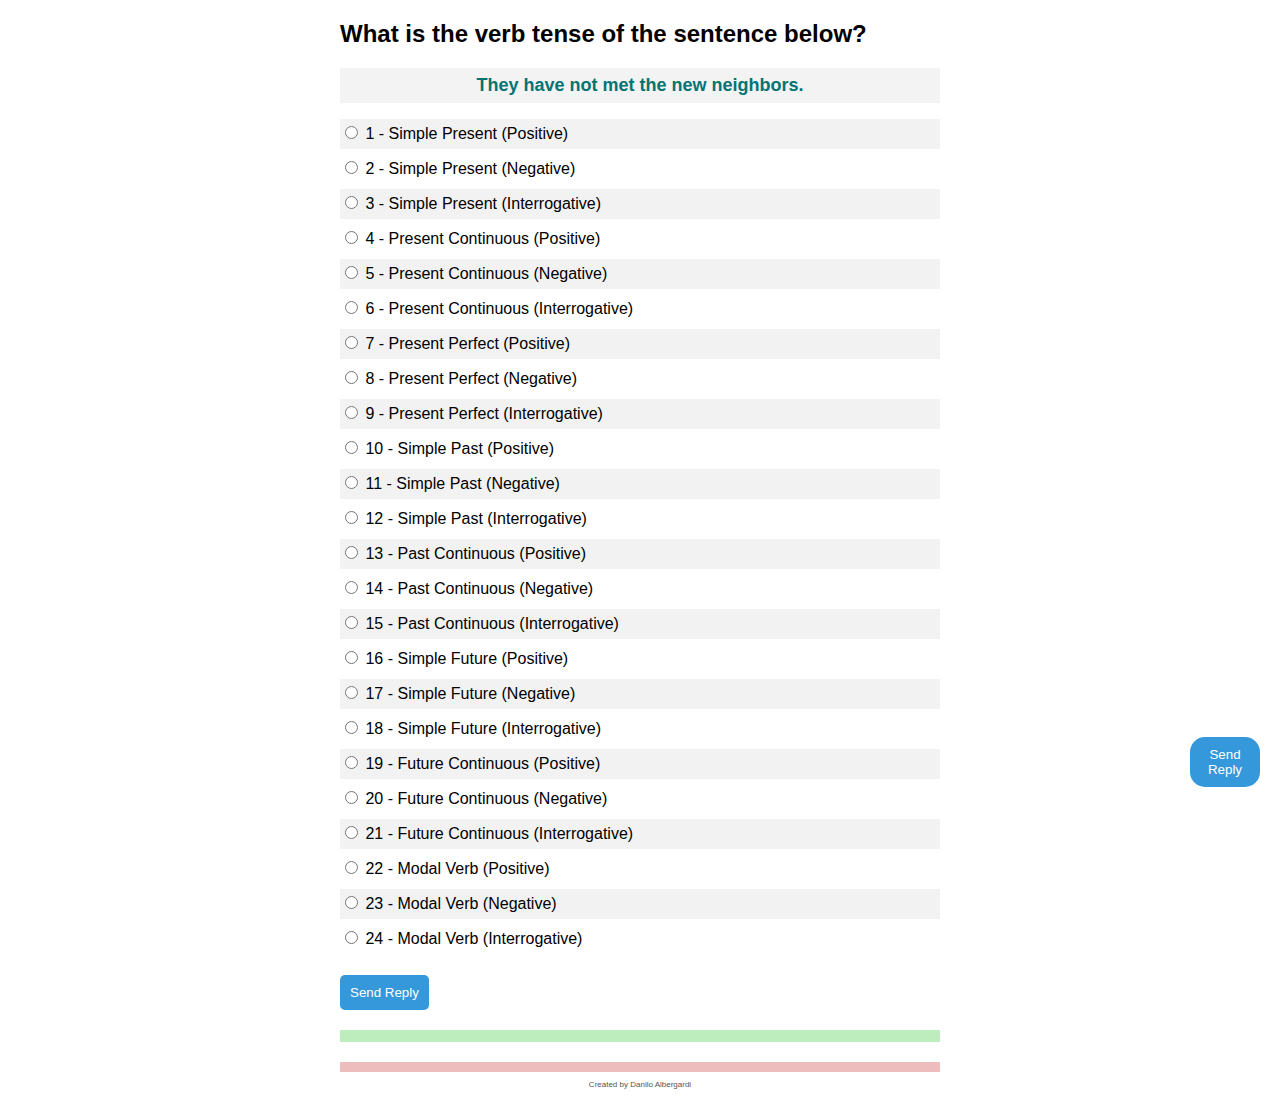
<file: verbal-tense.html>
<!DOCTYPE html>
<html lang="en">
<head>
    <meta charset="UTF-8">
    <meta name="viewport" content="width=device-width, initial-scale=1.0">
    <title>Teste seu conhecimento em tempos verbais em inglês</title>
    
    <style>
        body {
            font-family: Arial, sans-serif;
            margin: 20px;
        }

        #question-container{
            font-weight: bold;
            color: #037374;
            text-align: center;
            font-size: 18px;
            background-color: #f3f3f3;
            padding: 7px;
        }

        #quiz-container {
            max-width: 600px;
            margin: auto;
        }

        .question {
            margin-bottom: 10px;
        }

        .options {
            list-style: none;
            padding: 0;
        }

        .options li {
            margin-bottom: 5px;
            cursor: pointer;
            line-height: 30px;
        }

        #result-message {
            margin-top: 20px;
        }
        #result-message-acertou{
            font-weight: 600;
            color: #037103;
            margin-top: 20px;
            font-size: 15px;
            background-color: #bdedbd;
            text-align: center;
            padding: 6px;
        }

        #result-message-errou{
            font-weight: 600;
            color: #710303;
            margin-top: 20px;
            font-size: 15px;
            background-color: #edbdbd;
            text-align: center;
            padding: 5px;
        } 

        #result-message-alerta{
            font-weight: 600;
            color: #9c6808;
            margin-top: 20px;
            font-size: 15px;
            background-color: #deb082;
            text-align: center;
            padding: 5px;
            display: none;
        }

        #next-question-btn {
            display: none;
            margin-top: 10px;
            padding: 10px;
            background-color: #696969;
            color: white;
            border: none;
            border-radius: 5px;
            cursor: pointer;
        }

        #submit-resposta {
            margin-top: 10px;
            padding: 10px;
            background-color: #3498db;
            color: white;
            border: none;
            border-radius: 5px;
            cursor: pointer;
        }


        #score {
            margin-top: 20px;
            text-align: right;
            color: #007f11;
            font-weight: bold;

        }

		.options {
			list-style: none;
			padding: 0;
			column-count: 1;  /* Define o número de colunas desejado */
			column-gap: 60px; /* Define o espaçamento entre as colunas */
		}

		.options li {
			margin-bottom: 5px;
			break-inside: avoid-column;  /* Evita que um <li> seja dividido entre as colunas */
		}
		@media (max-width: 100px) {
			.options {
				column-count: 1;  /* Altera para uma coluna em telas menores que 600px */
			}
		}

		#quiz-container {
            position: relative;
        }

        #floating-btn {
            position: fixed;
            bottom: 113px;
            right: 20px;
            padding: 10px;
            background-color: #3498db;
            color: white;
            border: none;
            border-radius: 5px;
            cursor: pointer;
            width: 70px;
            border-radius: 15px;
        }
        #floating-btn2 {
            position: fixed;
            bottom: 183px;
            right: 20px;
            padding: 10px;
            background-color: #696969;
            color: white;
            border: none;
            border-radius: 5px;
            cursor: pointer;
            display: none;
            width: 70px;
            border-radius: 15px;
        }

        .options li:nth-child(odd) {
            background-color: #f2f2f2; /* Cor de fundo para as linhas ímpares */
        }

        .options li:nth-child(even) {
            background-color: #ffffff; /* Cor de fundo para as linhas pares */
        }


    </style>
</head>
<body>

    <div id="quiz-container">

        <div id="score"></div>

        <h2>What is the verb tense of the sentence below?</h2>

        <div id="question-container" class="question"></div>
    
        <ul id="options-container" class="options">
            <!-- Opções serão preenchidas dinamicamente com JavaScript -->
        </ul>
    
        <button id="submit-resposta" onclick="checkAnswer()">Send Reply</button>
    
        <button id="next-question-btn" onclick="loadNextQuestion()">Next</button>
    
        <div id="result-message-acertou"></div>
        <div id="result-message-errou"></div>
        <div id="result-message-alerta"></div>
    
        <button id="floating-btn" onclick="checkAnswer()">Send Reply</button>
        <button id="floating-btn2" onclick="loadNextQuestion()">Next</button>
    </div>
    
    <script>
        var questions = [
            {
                question: "She works hard every day.",
                correctAnswer: 1

            },

            {
                question: "I do not eat meat.",
                correctAnswer: 2

            },

            {
                question: "Do you play the guitar?",
                correctAnswer: 3

            },

            {
                question: "He usually arrives on time.",
                correctAnswer: 1

            },

            {
                question: "They don't like spicy food.",
                correctAnswer: 2

            },

            {
                question: "Does she speak French fluently?",
                correctAnswer: 3

            },

            {
                question: "We love spending time outdoors.",
                correctAnswer: 1

            },

            {
                question: "He doesn't watch horror movies.",
                correctAnswer: 2

            },

            {
                question: "Do you enjoy reading novels?",
                correctAnswer: 3

            },

            {
                question: "The sun sets in the west.",
                correctAnswer: 1

            },

            {
                question: "She doesn't drink coffee.",
                correctAnswer: 2

            },

            {
                question: "Do they understand the instructions?",
                correctAnswer: 3

            },

            {
                question: "The train departs at 9 AM.",
                correctAnswer: 1

            },

            {
                question: "He is not running in the marathon.",
                correctAnswer: 5

            },

            {
                question: "Are you studying for the exam?",
                correctAnswer: 3

            },

            {
                question: "She finishes work at 6 PM.",
                correctAnswer: 1

            },

            {
                question: "He doesn't smoke.",
                correctAnswer: 2

            },

            {
                question: "Do you travel often?",
                correctAnswer: 3

            },

            {
                question: "It rains a lot in this season.",
                correctAnswer: 1

            },

            {
                question: "We don't need your help.",
                correctAnswer: 2

            },

            {
                question: "They are playing in the garden.",
                correctAnswer: 4

            },

            {
                question: "She is not cooking dinner tonight.",
                correctAnswer: 5

            },

            {
                question: "Are you studying for the exam?",
                correctAnswer: 3

            },

            {
                question: "I am learning a new language.",
                correctAnswer: 4

            },

            {
                question: "He is not working on the project.",
                correctAnswer: 5

            },

            {
                question: "Is it raining outside?",
                correctAnswer: 3

            },

            {
                question: "We are enjoying the beautiful weather.",
                correctAnswer: 4

            },

            {
                question: "She is not reading that book.",
                correctAnswer: 5

            },

            {
                question: "Are they traveling to Paris next week?",
                correctAnswer: 6

            },

            {
                question: "The kids are playing in the park.",
                correctAnswer: 4

            },

            {
                question: "He is not fixing the car today.",
                correctAnswer: 5

            },

            {
                question: "Is she attending the conference tomorrow?",
                correctAnswer: 6

            },

            {
                question: "We are waiting for the bus.",
                correctAnswer: 4

            },

            {
                question: "It is not snowing in this region.",
                correctAnswer: 5

            },

            {
                question: "Are you listening to music right now?",
                correctAnswer: 3

            },

            {
                question: "She is painting a beautiful landscape.",
                correctAnswer: 4

            },

            {
                question: "They are not building a new house.",
                correctAnswer: 5

            },

            {
                question: "Is he meeting with the client later?",
                correctAnswer: 6

            },

            {
                question: "I am participating in a marathon.",
                correctAnswer: 4

            },

            {
                question: "She is not writing a letter at the moment.",
                correctAnswer: 5

            },

            {
                question: "She has visited Paris multiple times.",
                correctAnswer: 7

            },

            {
                question: "They have not completed the project yet.",
                correctAnswer: 8

            },

            {
                question: "Have you ever tried sushi?",
                correctAnswer: 9

            },

            {
                question: "I have achieved my fitness goals this year.",
                correctAnswer: 7

            },

            {
                question: "He has not watched that movie.",
                correctAnswer: 8

            },

            {
                question: "Has she finished reading the novel?",
                correctAnswer: 9

            },

            {
                question: "We have lived in this city for ten years.",
                correctAnswer: 7

            },

            {
                question: "She has not learned to play the guitar.",
                correctAnswer: 8

            },

            {
                question: "Have they seen the new exhibit at the museum?",
                correctAnswer: 9

            },

            {
                question: "I have traveled to many countries.",
                correctAnswer: 7

            },

            {
                question: "They have not met the new neighbors.",
                correctAnswer: 8

            },

            {
                question: "Have you visited the Grand Canyon?",
                correctAnswer: 9

            },

            {
                question: "He has worked here since graduation.",
                correctAnswer: 7

            },

            {
                question: "She has not visited her family lately.",
                correctAnswer: 8

            },

            {
                question: "Have you ever tried bungee jumping?",
                correctAnswer: 9

            },

            {
                question: "We have completed the construction of the new building.",
                correctAnswer: 7

            },

            {
                question: "They have not attended the conference.",
                correctAnswer: 8

            },

            {
                question: "Has he bought a new car?",
                correctAnswer: 9

            },

            {
                question: "I have achieved my career goals.",
                correctAnswer: 7

            },

            {
                question: "She has not cooked dinner yet.",
                correctAnswer: 8

            },

            {
                question: "She visited the museum last weekend.",
                correctAnswer: 10

            },

            {
                question: "They did not finish the project on time.",
                correctAnswer: 11

            },

            {
                question: "Did you enjoy the concert?",
                correctAnswer: 12

            },

            {
                question: "He completed his degree in 2010.",
                correctAnswer: 10

            },

            {
                question: "She did not buy a new phone.",
                correctAnswer: 11

            },

            {
                question: "Did they attend the party?",
                correctAnswer: 12

            },

            {
                question: "We traveled to Italy last summer.",
                correctAnswer: 10

            },

            {
                question: "She did not pass the exam.",
                correctAnswer: 11

            },

            {
                question: "Did you meet her at the airport?",
                correctAnswer: 12

            },

            {
                question: "I finished reading the book yesterday.",
                correctAnswer: 10

            },

            {
                question: "They did not complete the marathon.",
                correctAnswer: 11

            },

            {
                question: "Did you visit the Eiffel Tower?",
                correctAnswer: 12

            },

            {
                question: "He worked at that company for five years.",
                correctAnswer: 10

            },

            {
                question: "She did not watch the movie.",
                correctAnswer: 11

            },

            {
                question: "Did you try the new restaurant downtown?",
                correctAnswer: 12

            },

            {
                question: "We bought a new car last month.",
                correctAnswer: 10

            },

            {
                question: "They did not play in the championship.",
                correctAnswer: 11

            },

            {
                question: "Did he receive the package?",
                correctAnswer: 12

            },

            {
                question: "I traveled to Japan last spring.",
                correctAnswer: 10

            },

            {
                question: "They did not attend the conference.",
                correctAnswer: 11

            },

            {
                question: "She was cooking dinner when the power went out.",
                correctAnswer: 13

            },

            {
                question: "They were not studying during the party.",
                correctAnswer: 14

            },

            {
                question: "Were you listening to music while working?",
                correctAnswer: 15

            },

            {
                question: "He was playing the guitar in the living room.",
                correctAnswer: 13

            },

            {
                question: "She was not reading a book at that time.",
                correctAnswer: 14

            },

            {
                question: "Were they watching a movie when you called?",
                correctAnswer: 15

            },

            {
                question: "We were having a picnic in the park.",
                correctAnswer: 13

            },

            {
                question: "He was not solving the problem correctly.",
                correctAnswer: 14

            },

            {
                question: "Were you using the computer when it crashed?",
                correctAnswer: 15

            },

            {
                question: "I was walking in the rain.",
                correctAnswer: 13

            },

            {
                question: "They were not dancing at the party.",
                correctAnswer: 14

            },

            {
                question: "Were you talking on the phone with her?",
                correctAnswer: 15

            },

            {
                question: "He was working on the project all night.",
                correctAnswer: 13

            },

            {
                question: "She was not shopping when I saw her.",
                correctAnswer: 14

            },

            {
                question: "Were they running in the marathon?",
                correctAnswer: 15

            },

            {
                question: "We were traveling to Europe last summer.",
                correctAnswer: 13

            },

            {
                question: "He was not playing football on that day.",
                correctAnswer: 14

            },

            {
                question: "Were you singing in the shower?",
                correctAnswer: 15

            },

            {
                question: "I was studying for the exam.",
                correctAnswer: 13

            },

            {
                question: "They were not waiting for the bus.",
                correctAnswer: 14

            },

            {
                question: "Were you attending the lecture?",
                correctAnswer: 15

            },

            {
                question: "She will visit her parents next weekend.",
                correctAnswer: 16

            },

            {
                question: "He will not forget your birthday.",
                correctAnswer: 17

            },

            {
                question: "Will you come to the party with us?",
                correctAnswer: 18

            },

            {
                question: "They will buy a new car this year.",
                correctAnswer: 16

            },

            {
                question: "She will not miss the bus again.",
                correctAnswer: 17

            },

            {
                question: "Will you join the team for the competition?",
                correctAnswer: 18

            },

            {
                question: "I will finish my work before leaving.",
                correctAnswer: 16

            },

            {
                question: "He will not travel alone.",
                correctAnswer: 17

            },

            {
                question: "Will they complete the project on time?",
                correctAnswer: 18

            },

            {
                question: "We will have a family reunion next month.",
                correctAnswer: 16

            },

            {
                question: "He will not forget to call you.",
                correctAnswer: 17

            },

            {
                question: "Will you attend the conference next week?",
                correctAnswer: 18

            },

            {
                question: "She will cook dinner for everyone.",
                correctAnswer: 16

            },

            {
                question: "They will not move to a new city.",
                correctAnswer: 17

            },

            {
                question: "Will you take the dog for a walk?",
                correctAnswer: 18

            },

            {
                question: "We will start the construction project.",
                correctAnswer: 16

            },

            {
                question: "He will not quit his job.",
                correctAnswer: 17

            },

            {
                question: "Will you participate in the marathon?",
                correctAnswer: 18

            },

            {
                question: "I will learn a new language.",
                correctAnswer: 22

            },

            {
                question: "They will not forget your kindness.",
                correctAnswer: 23

            },

            {
                question: "They will be celebrating their anniversary at this time tomorrow.",
                correctAnswer: 19

            },

            {
                question: "She will not be attending the meeting next week.",
                correctAnswer: 20

            },

            {
                question: "Will you be working on the project in the evening?",
                correctAnswer: 21

            },

            {
                question: "He will be practicing the piano when you arrive.",
                correctAnswer: 19

            },

            {
                question: "She will not be waiting for you at the station.",
                correctAnswer: 20

            },

            {
                question: "Will they be participating in the competition?",
                correctAnswer: 21

            },

            {
                question: "We will be enjoying our vacation at the beach.",
                correctAnswer: 19

            },

            {
                question: "He will not be finishing the report on time.",
                correctAnswer: 20

            },

            {
                question: "Will you be studying for the exam this weekend?",
                correctAnswer: 21

            },

            {
                question: "They will be renovating their house next month.",
                correctAnswer: 19

            },

            {
                question: "He will not be playing football with us.",
                correctAnswer: 20

            },

            {
                question: "Will she be visiting her grandparents during the holidays?",
                correctAnswer: 21

            },

            {
                question: "We will be having a barbecue in the backyard.",
                correctAnswer: 19

            },

            {
                question: "She will not be wearing that dress to the party.",
                correctAnswer: 20

            },

            {
                question: "Will you be helping with the charity event?",
                correctAnswer: 21

            },

            {
                question: "He will be working on the new project.",
                correctAnswer: 19

            },

            {
                question: "She will not be attending the conference.",
                correctAnswer: 20

            },

            {
                question: "Will you be running in the marathon next month?",
                correctAnswer: 21

            },

            {
                question: "They will be preparing dinner when you arrive.",
                correctAnswer: 19

            },

            {
                question: "He will not be exercising at the gym today.",
                correctAnswer: 20

            },

            {
                question: "He can speak three languages fluently.",
                correctAnswer: 22

            },

            {
                question: "They cannot attend the meeting tomorrow.",
                correctAnswer: 23

            },

            {
                question: "Can she help with the presentation?",
                correctAnswer: 24

            },

            {
                question: "You must complete the assignment by Friday.",
                correctAnswer: 22

            },

            {
                question: "She must not reveal the confidential information.",
                correctAnswer: 23

            },

            {
                question: "Must we submit the report today?",
                correctAnswer: 24

            },

            {
                question: "He should follow the instructions carefully.",
                correctAnswer: 22

            },

            {
                question: "They should not underestimate the importance of this project.",
                correctAnswer: 23

            },

            {
                question: "Should I start the presentation now?",
                correctAnswer: 24

            },

            {
                question: "She might join us for dinner later.",
                correctAnswer: 22

            },

            {
                question: "It might not rain this weekend.",
                correctAnswer: 23

            },

            {
                question: "Might I borrow your pen for a moment?",
                correctAnswer: 24

            },

            {
                question: "He will finish the task by the end of the day.",
                correctAnswer: 16

            },

            {
                question: "They will not attend the conference next month.",
                correctAnswer: 17

            },

            {
                question: "Will she assist with the event planning?",
                correctAnswer: 18

            },

            {
                question: "You ought to apologize for your behavior.",
                correctAnswer: 22

            },

            {
                question: "She ought not to ignore the feedback from her team.",
                correctAnswer: 23

            },

            {
                question: "Ought we to start the project now?",
                correctAnswer: 24

            },

            {
                question: "You are allowed to enter the building.",
                correctAnswer: 22

            },

            {
                question: "They are not allowed to use their phones during the exam.",
                correctAnswer: 23

            },

            // Adicione mais perguntas conforme necessário
        ];
    

        var options = [
            " 1 - Simple Present (Positive)",
            " 2 - Simple Present (Negative)",
            " 3 - Simple Present (Interrogative)",
            " 4 - Present Continuous (Positive)",
            " 5 - Present Continuous (Negative)",
            " 6 - Present Continuous (Interrogative)",
            " 7 - Present Perfect (Positive)",
            " 8 - Present Perfect (Negative)",
            " 9 - Present Perfect (Interrogative)",
            " 10 - Simple Past (Positive)",
            " 11 - Simple Past (Negative)",
            " 12 - Simple Past (Interrogative)",
            " 13 - Past Continuous (Positive)",
            " 14 - Past Continuous (Negative)",
            " 15 - Past Continuous (Interrogative)",
            " 16 - Simple Future (Positive)",
            " 17 - Simple Future (Negative)",
            " 18 - Simple Future (Interrogative)",
            " 19 - Future Continuous (Positive)",
            " 20 - Future Continuous (Negative)",
            " 21 - Future Continuous (Interrogative)",
            " 22 - Modal Verb (Positive)",
            " 23 - Modal Verb (Negative)",
            " 24 - Modal Verb (Interrogative)",
            // Adicione mais opções conforme necessário
        ];
    
        var currentQuestionIndex = 0;
        var userScore = 0;
    
        function shuffleArray(array) {
            for (var i = array.length - 1; i > 0; i--) {
                var j = Math.floor(Math.random() * (i + 1));
                [array[i], array[j]] = [array[j], array[i]];
            }
        }
    
        function generateOptions() {
            var optionsHTML = "";
            for (var i = 0; i < options.length; i++) {
                optionsHTML += '<li onclick="selectOption(' + (i + 1) + ')">' +
                                '<input type="radio" name="answer" value="' + (i + 1) + '">' +
                                options[i] +
                              '</li>';
            }
            return optionsHTML;
        }
    
        function loadQuestion() {
            shuffleArray(questions);
            var currentQuestion = questions[currentQuestionIndex];
            document.getElementById('question-container').innerHTML = currentQuestion.question;
            document.getElementById('options-container').innerHTML = generateOptions();
    
            document.getElementById('submit-resposta').style.display = 'block';
            document.getElementById('next-question-btn').style.display = 'none';
            document.getElementById('floating-btn2').style.display = 'none';
            document.getElementById('result-message-acertou').innerHTML = '';
            document.getElementById('result-message-errou').innerHTML = '';
            document.getElementById('result-message-alerta').innerHTML = '';
        }
    
        function selectOption(optionValue) {
            var radioInput = document.querySelector('input[name="answer"][value="' + optionValue + '"]');
            if (radioInput) {
                radioInput.checked = true;
            }
        }
    
        function checkAnswer() {
            var selectedAnswer = document.querySelector('input[name="answer"]:checked');
            if (selectedAnswer) {
                var userAnswer = parseInt(selectedAnswer.value);
                var correctAnswer = questions[currentQuestionIndex].correctAnswer;
    
                if (userAnswer === correctAnswer) {
                    userScore++;
                    document.getElementById('result-message-acertou').innerHTML = 'Você acertou!';
                    document.getElementById('submit-resposta').style.display = 'none';
                    // window.scrollBy(800, 1300);
                    window.scrollTo(0, document.body.scrollHeight);

                    
                } else {
                    document.getElementById('result-message-errou').innerHTML = 'Você errou. A resposta correta é: ' +
                        options[correctAnswer - 1];
                    document.getElementById('submit-resposta').style.display = 'none';
                    // window.scrollBy(800, 1300);
                    window.scrollTo(0, document.body.scrollHeight);

                }
    
                document.getElementById('next-question-btn').style.display = 'block';
                document.getElementById('floating-btn2').style.display = 'block';
                
            } else {
                document.getElementById('result-message-alerta').style.display = 'block';
                document.getElementById('result-message-alerta').innerHTML = 'Por favor, escolha uma resposta.';
                // window.scrollBy(800, 1300);
                window.scrollTo(0, document.body.scrollHeight);

            }
        }
    
        function loadNextQuestion() {
            window.scrollBy(800, -1300);
            currentQuestionIndex++;
            if (currentQuestionIndex < questions.length) {
                loadQuestion();
            } else {
                showScore();
                window.location.reload();
            }
        }
    
        function showScore() {
            saveScore();
            displayScore();
        }
    
        function saveScore() {
            localStorage.setItem('userScore', userScore);
        }
    
        function displayScore() {
            var savedScore = localStorage.getItem('userScore');
            if (savedScore !== null) {
                document.getElementById('score').innerHTML = 'Sua pontuação: ' + savedScore + '/' + questions.length;
            }
        }
    
        window.onload = function () {
            loadQuestion();
            displayScore();
        };
    </script>
    
    <p class="credits" style="font-size:8px; color: #565656; text-align: center;">Created by Danilo Albergardi</p>
    </body>
</file>
<file: css/style.css>
/* reset */
*,
*:after,
*:before {
    -moz-box-sizing: border-box;
    box-sizing: border-box;
    margin: 0;
    padding: 0;
    font-size: 1em;
    list-style: none;
    text-decoration: none;
}

a:link {
    color: #757575;
    cursor: pointer;
}
  

a:visited {
    color: #757575;
    cursor: pointer;
}

a:active {
    color: #3e3c3c;
    cursor: pointer;
}


.clear{
    clear: both;
}

body {
    background: #3d3d3d;
    font: 12px 'Lucida Grande', Arial, sans-serif;
    color: aliceblue;
    
}

.logo{
    text-align: center;
    margin: 30px;
}
.img-logo{
    height: 90px;
    width: 126px;
}
.title{
    text-align: center;
}
.credits{
    color: #565656;
    text-align: center;
}

.navegation{
    background-color: #2f2e2e;
    padding: 12px;
    border-radius: 7px;
    font-size: 16px;
    margin-top: 30px;
    margin-bottom: 30px;
}

.menu-main{
    text-align: center;
}

.menu-main li a {
    margin-right: 50px;
    color: aliceblue;
    line-height: 30px;
}


.container{
    margin: 0 auto 0 auto;
    padding: 0 0.938em 0 0.938em;
    max-width: 1140px;
}

.title-input{
    font-weight: bold;
    font-size: 14px;
    margin-top: 20px;
    margin-bottom: 20px;

}

.sub-title{
    font-size: 14px;
    line-height: 24px;
}

.description-title{
    font-size: 14px;

}

.obs-title{
    display: block;
    float: right;
    color: #a1a1a1;
}

.cardForm{
    width: 100%;
}

.cardNum{
    width: 100%;
    display: block;
    border-radius: 3px;
    padding: 4px;
    margin-bottom: 10px;


}

.card-info{
    font-size: 13px;
    color: #a1a1a1;
    margin-bottom: 30px;

}

.cardNum-result{
    width: 100%;
    display: block;
    border-radius: 3px;
    padding: 4px;
    margin-bottom: 25px;
    height: 80px;
}

.btn{
    color: #313131;
    height: 33px;
    width: 133px;
    border-radius: 2px;
    font-weight: 600;
    font-size: 12px;
    line-height: 24px;
    padding: 0.3rem 0.8rem;
    letter-spacing: .5px;
    user-select: none;
    margin-top: 20px;
    margin-bottom: 20px;
    border: 1px solid transparent;
}

.option-required{
    color: red;
}

.block-content1{
    display: block;
    width: 50%;
    float: left;   
}

/* .block-content1{
    float: left;
    max-width: 33%;  
    
} */

.block-content2{
    display: inherit;
    margin: 0 33% 0 11%;  
}

.block-content3{
    float: right;
    width: 33%;  
    margin-top: -252px;
}


/* .ad-block-300x250{
    background-color:#ff2;
    border: 1px solid black;
    float: left;
} */
.ad-block-300x250{
    background-color:#ff2;
    border: 1px solid black;
    height: 250px;
    max-height: 250px;
    width: 300px;
    max-width: 300px;
}

.ad-vertical-265x600{
    background-color:#ff2;
    border: 1px solid black;
    height: 600px;
    width: 265px;
}

.btn-radio{
    height: 20px;
    width: 20px;
    background-color: #eee;
    vertical-align: top;
    margin-bottom: 24px;
}

p .text-radio{
    font-size: 14px;
    margin-left: 9px;
}

.img-example{
    max-width: 100%;
}

#imgbtn-right{
    display: none;
}

@media (max-width: 1023px) {
    .block-content1 {
        display: block;
        width: 100%;
    }
}
</file>
